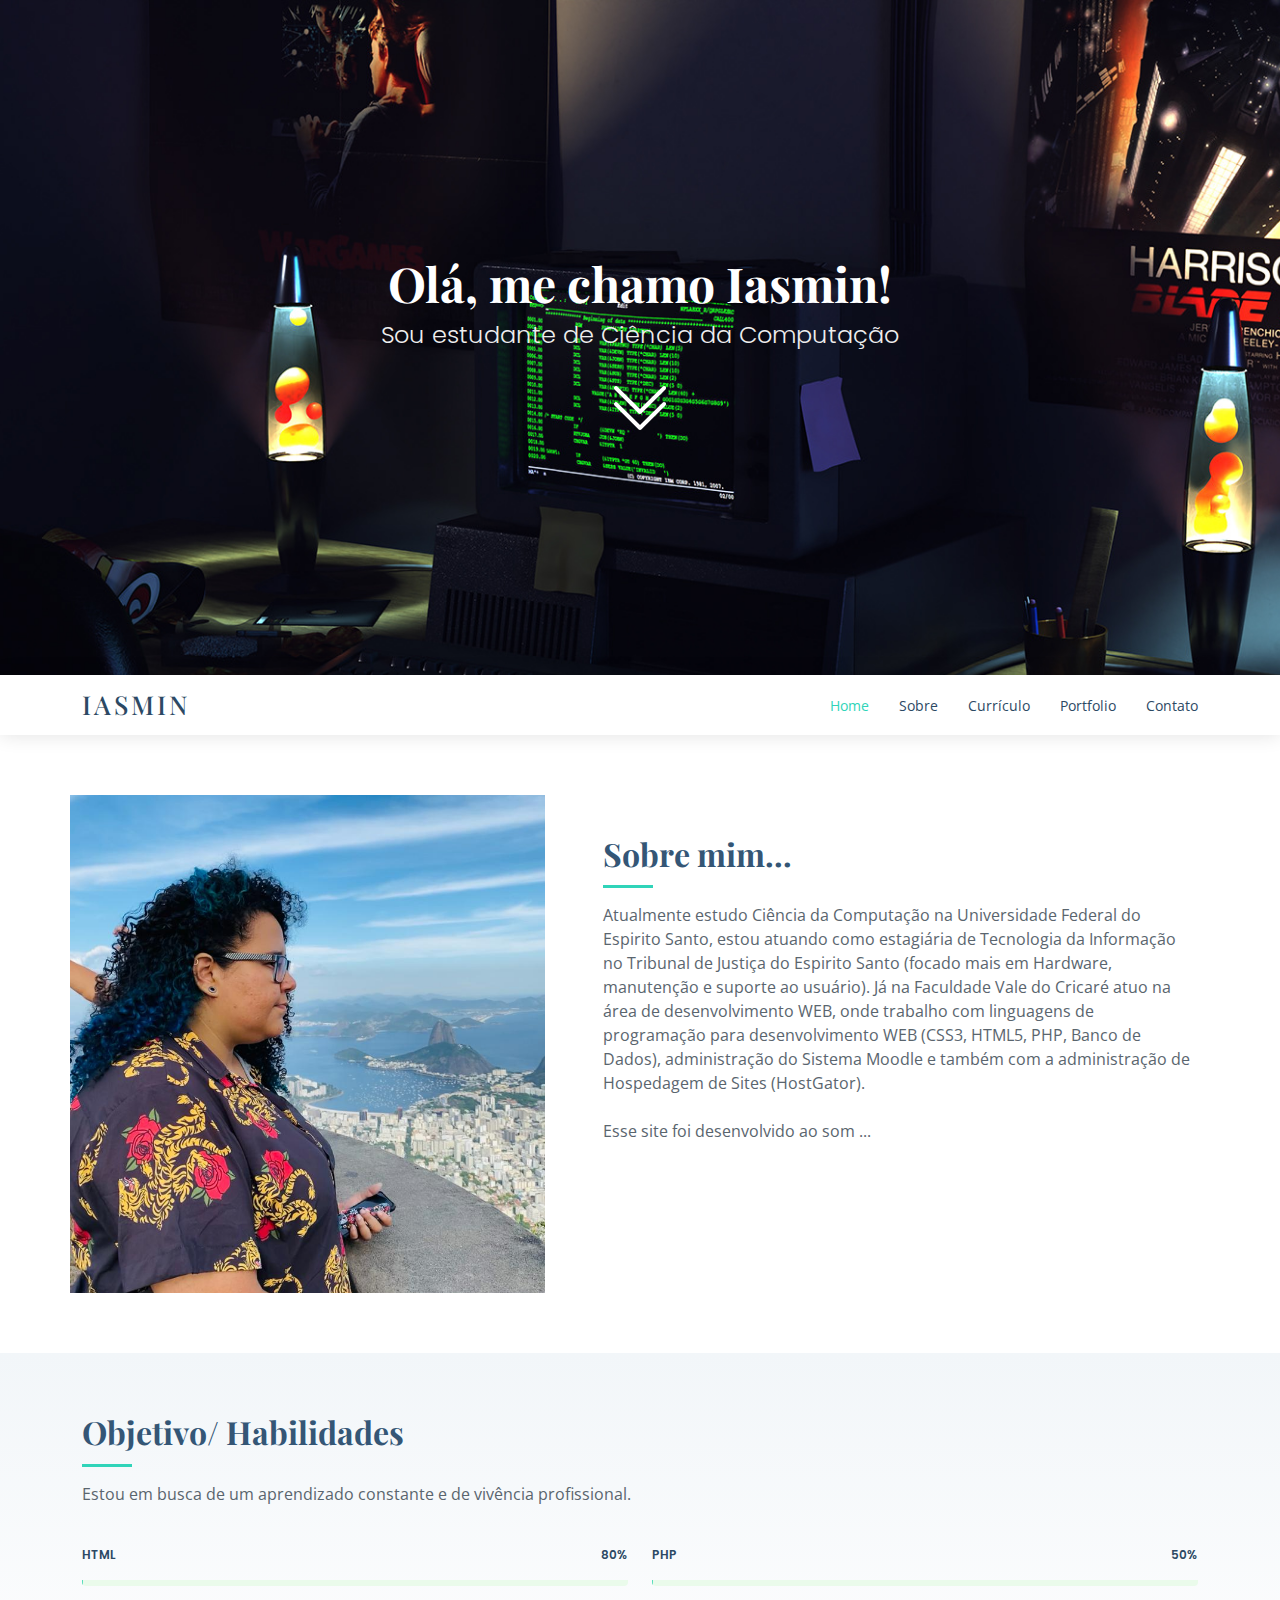
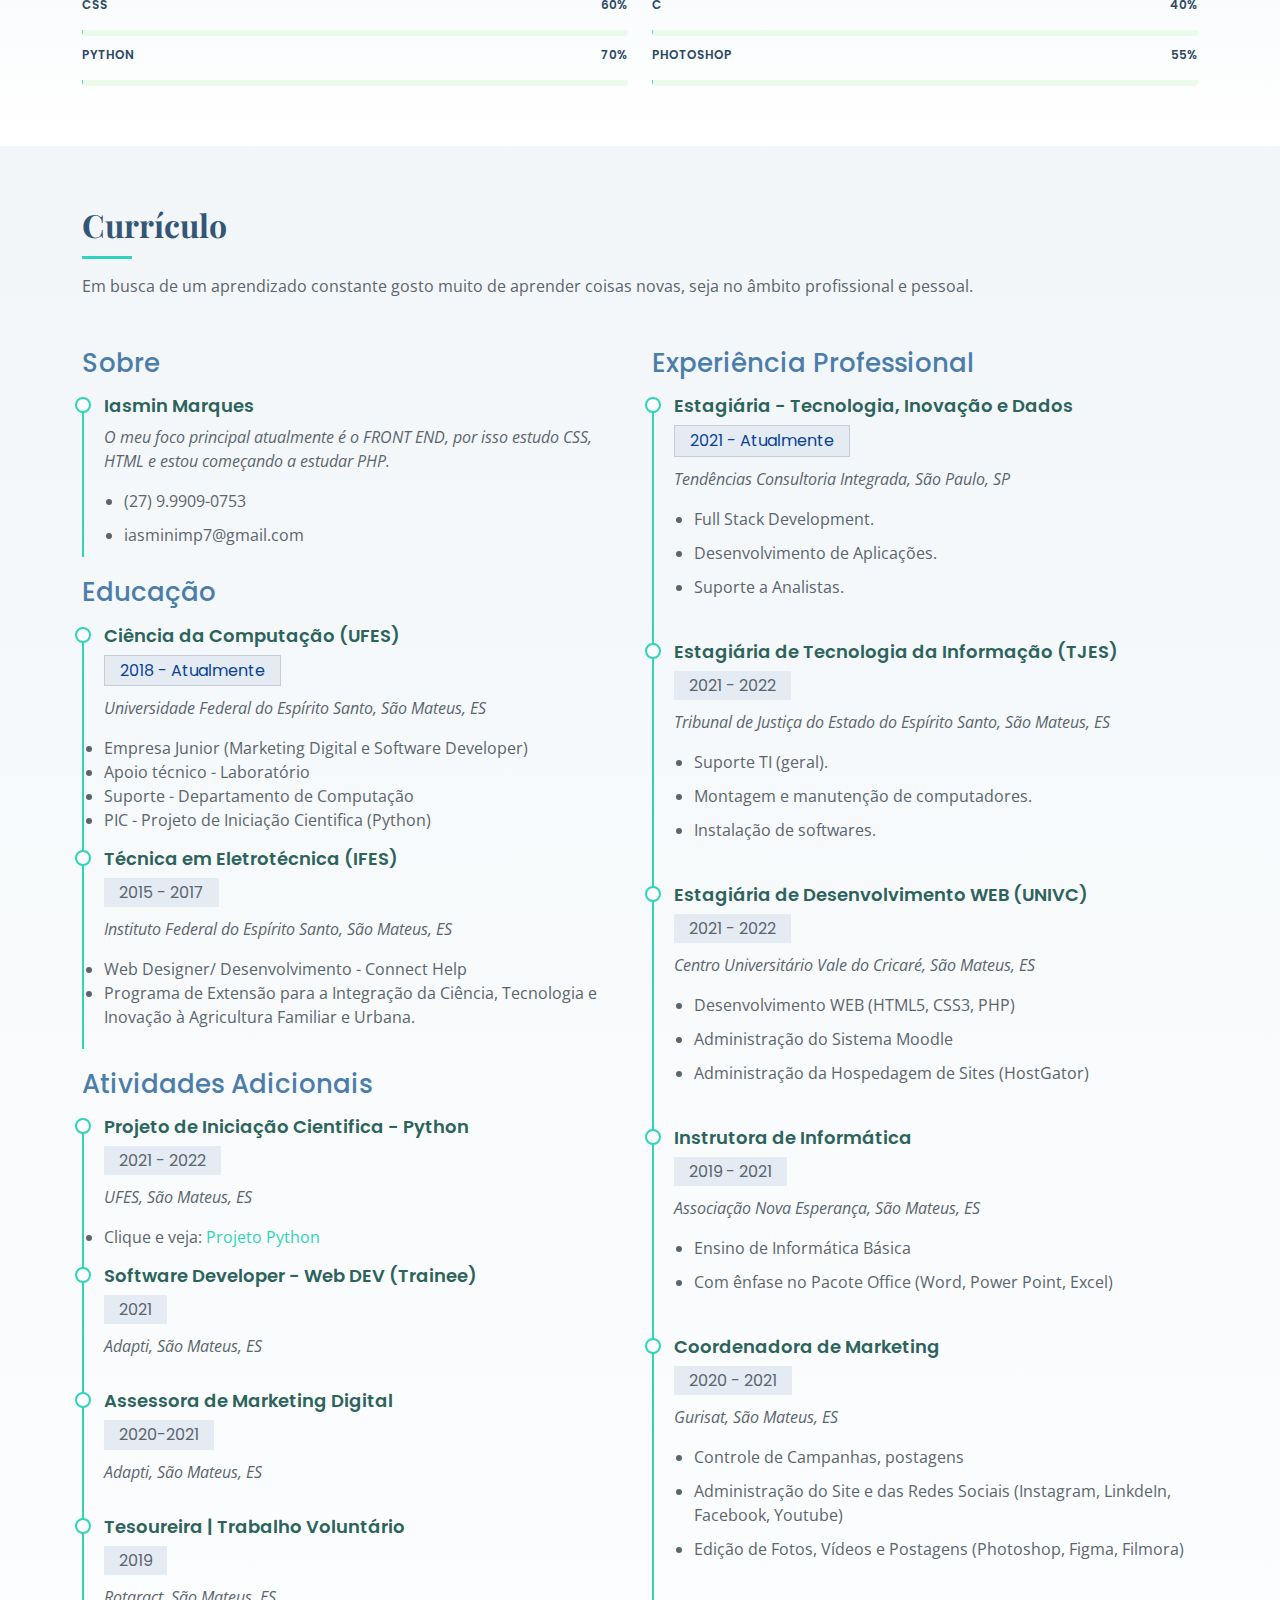
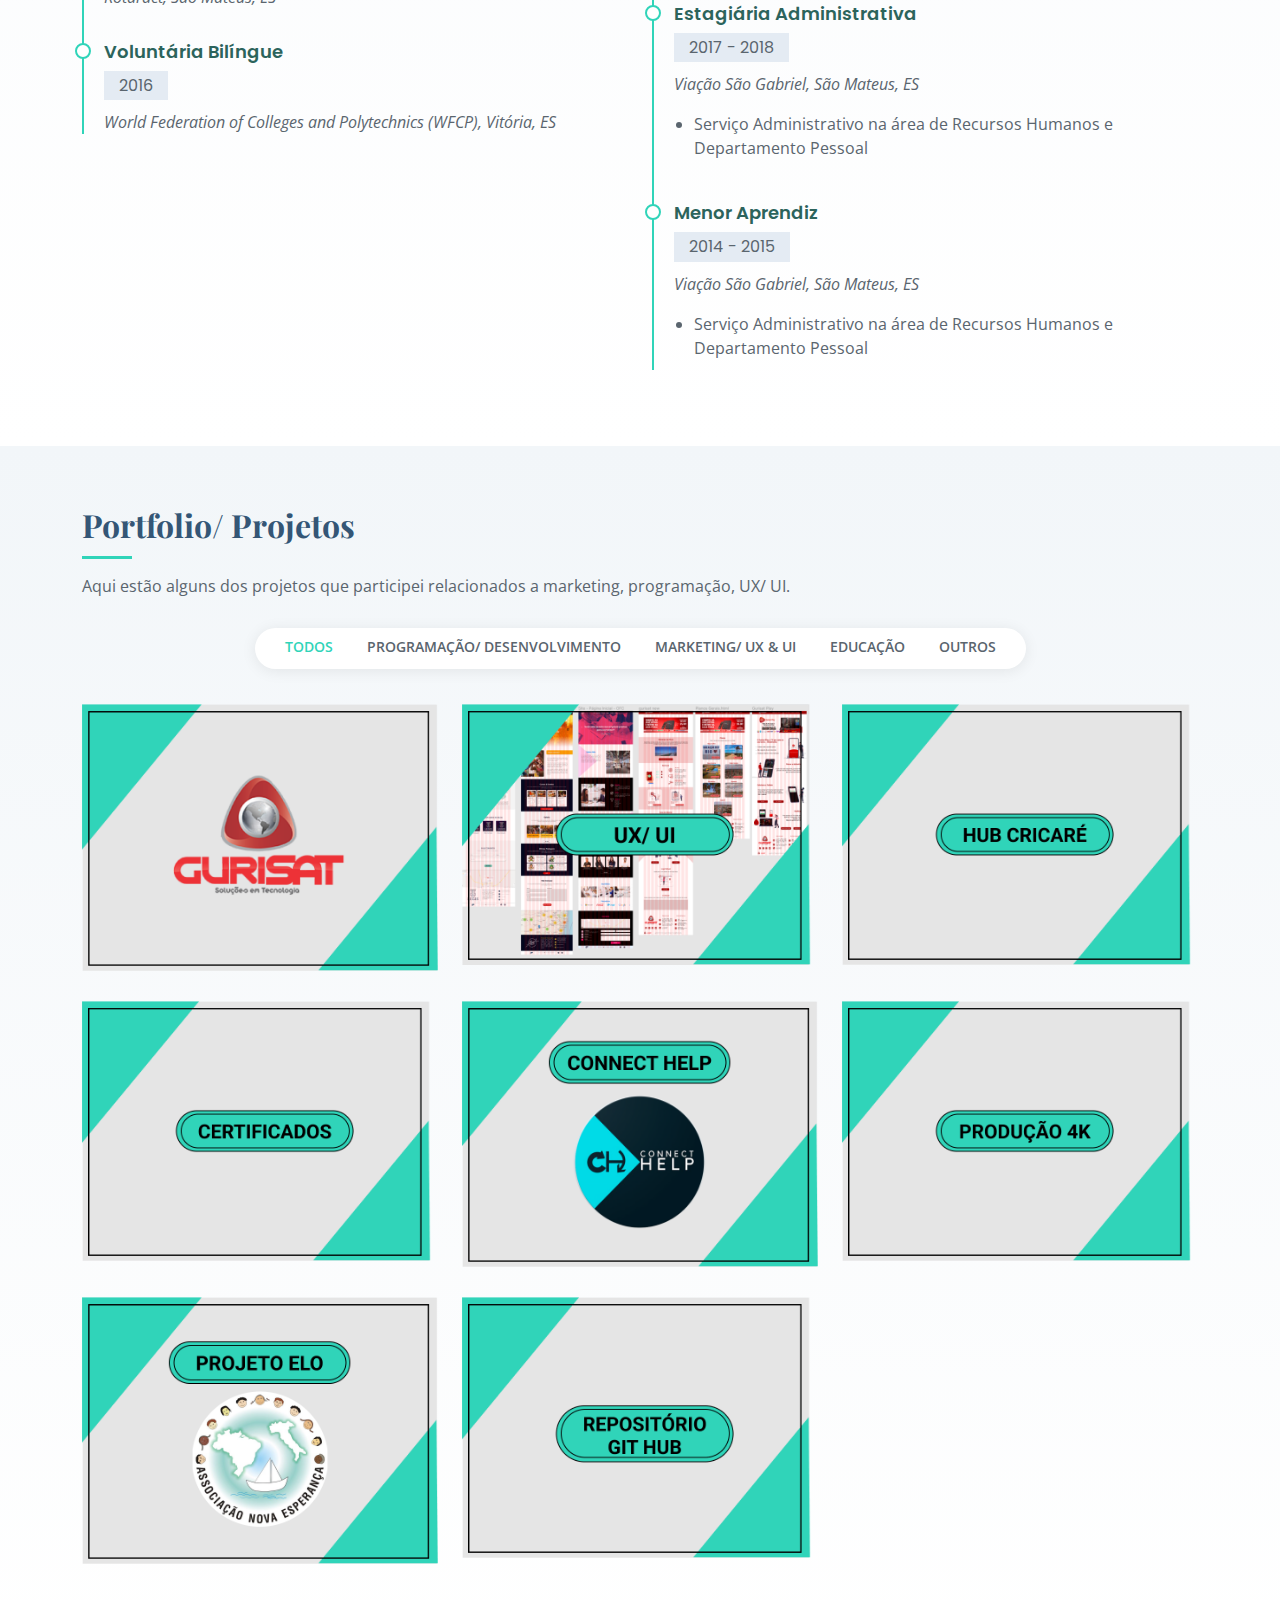
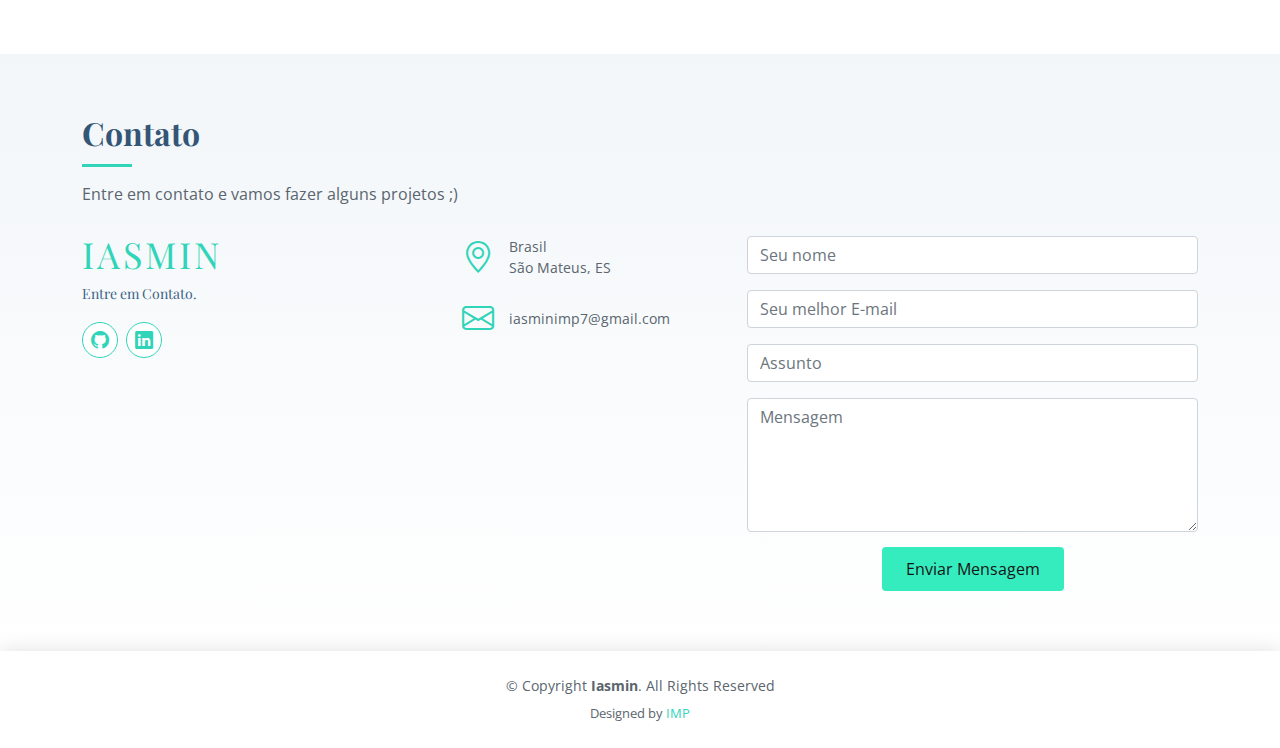
<file: index.html>
<!DOCTYPE html>
<html lang="en">

<head>
  <meta charset="utf-8">
  <meta content="width=device-width, initial-scale=1.0" name="viewport">

  <title>Home - Iasmin Marques</title>
  <meta content="" name="description">
  <meta content="" name="keywords">

  <!-- Favicons -->
  <link href="assets/img/favicon.png" rel="icon">
  <link href="assets/img/apple-touch-icon.png" rel="apple-touch-icon">

  <!-- Google Fonts -->
  <link
    href="https://fonts.googleapis.com/css?family=Open+Sans:300,300i,400,400i,600,600i,700,700i|Poppins:300,300i,400,400i,500,500i,600,600i,700,700i|Playfair+Display:400,400i,500,500i,600,600i,700,700i&subset=cyrillic"
    rel="stylesheet">

  <!-- Vendor CSS Files -->
  <link href="assets/vendor/bootstrap/css/bootstrap.min.css" rel="stylesheet">
  <link href="assets/vendor/bootstrap-icons/bootstrap-icons.css" rel="stylesheet">
  <link href="assets/vendor/boxicons/css/boxicons.min.css" rel="stylesheet">
  <link href="assets/vendor/glightbox/css/glightbox.min.css" rel="stylesheet">
  <link href="assets/vendor/swiper/swiper-bundle.min.css" rel="stylesheet">

  <!-- Template Main CSS File -->
  <link href="assets/css/style.css" rel="stylesheet">

  <!-- =======================================================
  * Template Name: IASMIN - v4.7.0
  * Template URL: https://bootstrapmade.com/free-html-bootstrap-template-IASMIN/
  * Author: BootstrapMade.com
  * License: https://bootstrapmade.com/license/
  ======================================================== -->
</head>

<body>

  <!-- ======= Hero Section ======= -->
  <section id="hero" class="d-flex flex-column align-items-center justify-content-center">
    <h1>Olá, me chamo Iasmin!</h1>
    <h2>Sou estudante de Ciência da Computação</h2>
    <a href="#about" class="btn-get-started scrollto"><i class="bi bi-chevron-double-down"></i></a>
  </section><!-- End Hero -->

  <!-- ======= Header ======= -->
  <header id="header" class="d-flex align-items-center">
    <div class="container d-flex align-items-center justify-content-between">

      <div class="logo">
        <h1><a href="index.html">IASMIN</a></h1>
        <!-- Uncomment below if you prefer to use an image logo -->
        <!-- <a href="index.html"><img src="assets/img/logo.png" alt="" class="img-fluid"></a>-->
      </div>

      <nav id="navbar" class="navbar">
        <ul>
          <li><a class="nav-link scrollto active" href="#hero">Home</a></li>
          <li><a class="nav-link scrollto" href="#about">Sobre</a></li>
          <li><a class="nav-link scrollto" href="#resume">Currículo</a></li>
         <!-- <li><a class="nav-link scrollto" href="#services">Certificações</a></li>-->
          <li><a class="nav-link scrollto" href="#portfolio">Portfolio</a></li>
          <!--
          <li class="dropdown"><a href="#"><span>Drop Down</span> <i class="bi bi-chevron-down"></i></a>
            <ul>
              <li><a href="#">Drop Down 1</a></li>
              <li class="dropdown"><a href="#"><span>Deep Drop Down</span> <i class="bi bi-chevron-right"></i></a>
                <ul>
                  <li><a href="#">Deep Drop Down 1</a></li>
                  <li><a href="#">Deep Drop Down 2</a></li>
                  <li><a href="#">Deep Drop Down 3</a></li>
                  <li><a href="#">Deep Drop Down 4</a></li>
                  <li><a href="#">Deep Drop Down 5</a></li>
                </ul>
              </li>
              <li><a href="#">Drop Down 2</a></li>
              <li><a href="#">Drop Down 3</a></li>
              <li><a href="#">Drop Down 4</a></li>
            </ul>
          </li>

        -->
          <li><a class="nav-link scrollto" href="#contact">Contato</a></li>
        </ul>
        <i class="bi bi-list mobile-nav-toggle"></i>
      </nav><!-- .navbar -->

    </div>
  </header><!-- End Header -->

  <main id="main">

    <!-- ======= About Section ======= -->
    <section id="about" class="about">
      <div class="container">

        <div class="row no-gutters">
          <div class="image col-xl-5 d-flex align-items-stretch justify-content-center justify-content-lg-start"></div>
          <div class="col-xl-7 ps-0 ps-lg-5 pe-lg-1 d-flex align-items-stretch">
            <div class="content d-flex flex-column justify-content-center">
              
              <div class="section-title " style="padding: 10px;">
                <h2>Sobre mim...</h2> 
                
                <p >Atualmente estudo Ciência da Computação na Universidade Federal do Espirito Santo, 
          estou atuando como estagiária de Tecnologia da Informação no Tribunal de Justiça do Espirito Santo (focado mais em Hardware, manutenção e suporte ao usuário).
          Já na Faculdade Vale do Cricaré atuo na área de desenvolvimento WEB, onde trabalho com linguagens de programação para desenvolvimento WEB (CSS3, HTML5, PHP, Banco de Dados), administração do Sistema Moodle e também com a administração de Hospedagem de Sites (HostGator).</p>
          <br><p> Esse site foi desenvolvido ao som ...</p><br>
             
          <iframe style="border-radius:12px" src="https://open.spotify.com/embed/playlist/2PHLcbyMgznLkvZ5xaaEWr?utm_source=generator" width="100%" height="80" frameBorder="0" allowfullscreen="" allow="autoplay; clipboard-write; encrypted-media; fullscreen; picture-in-picture"></iframe>
              </div>
              <!--
              <h3>Sobre mim...</h3>
              <p>
               Atualmente estudo Ciência da Computação na Universidade Federal do Espirito Santo, 
          estou atuando como estagiária de Tecnologia da Informação no Tribunal de Justiça do Espirito Santo (focado mais em Hardware, manutenção e suporte ao usuário).
          Já na Faculdade Vale do Cricaré atuo na área de desenvolvimento WEB, onde trabalho com linguagens de programação para desenvolvimento WEB (CSS3, HTML5, PHP, Banco de Dados), administração do Sistema Moodle e também com a administração de Hospedagem de Sites (HostGator).</p>
              
              <div class="row">
                <div class="col-md-6 d-md-flex align-items-md-stretch">
                  <div class="count-box">
                    <i class="bi bi-emoji-smile"></i>
                    <span data-purecounter-start="0" data-purecounter-end="65" data-purecounter-duration="1"
                      class="purecounter"></span>
                    <p><strong>Happy Clients</strong> consequuntur voluptas nostrum aliquid ipsam architecto ut.</p>
                  </div>
                </div>

                <div class="col-md-6 d-md-flex align-items-md-stretch">
                  <div class="count-box">
                    <i class="bi bi-journal-richtext"></i>
                    <span data-purecounter-start="0" data-purecounter-end="85" data-purecounter-duration="1"
                      class="purecounter"></span>
                    <p><strong>Projects</strong> adipisci atque cum quia aspernatur totam laudantium et quia dere tan
                    </p>
                  </div>
                </div>

                <div class="col-md-6 d-md-flex align-items-md-stretch">
                  <div class="count-box">
                    <i class="bi bi-clock"></i>
                    <span data-purecounter-start="0" data-purecounter-end="12" data-purecounter-duration="1"
                      class="purecounter"></span>
                    <p><strong>Years of experience</strong> aut commodi quaerat modi aliquam nam ducimus aut voluptate
                      non vel</p>
                  </div>
                </div>

                <div class="col-md-6 d-md-flex align-items-md-stretch">
                  <div class="count-box">
                    <i class="bi bi-award"></i>
                    <span data-purecounter-start="0" data-purecounter-end="15" data-purecounter-duration="1"
                      class="purecounter"></span>
                    <p><strong>Awards</strong> rerum asperiores dolor alias quo reprehenderit eum et nemo pad der</p>
                  </div>
                </div>
              </div>
              -->
            </div>
          </div>
        </div>
       
      </div>
    </section><!-- End About Section -->

    <!-- ======= Skills Section ======= -->
    <section id="skills" class="skills section-bg">
      <div class="container">

        <div class="section-title">
          <h2>Objetivo/ Habilidades</h2>
          <p>Estou em busca de um aprendizado constante e de vivência profissional.</p>
        </div>

        <div class="row skills-content">

          <div class="col-lg-6">

            <div class="progress">
              <span class="skill">HTML <i class="val">80%</i></span>
              <div class="progress-bar-wrap">
                <div class="progress-bar" role="progressbar" aria-valuenow="80" aria-valuemin="0" aria-valuemax="100">
                </div>
              </div>
            </div>

            <div class="progress">
              <span class="skill">CSS <i class="val">60%</i></span>
              <div class="progress-bar-wrap">
                <div class="progress-bar" role="progressbar" aria-valuenow="60" aria-valuemin="0" aria-valuemax="100">
                </div>
              </div>
            </div>
            
            <div class="progress">
              <span class="skill">Python <i class="val">70%</i></span>
              <div class="progress-bar-wrap">
                <div class="progress-bar" role="progressbar" aria-valuenow="70" aria-valuemin="0" aria-valuemax="100"></div>
              </div>
            </div>
            

          </div>

          <div class="col-lg-6">

            <div class="progress">
              <span class="skill">PHP <i class="val">50%</i></span>
              <div class="progress-bar-wrap">
                <div class="progress-bar" role="progressbar" aria-valuenow="50" aria-valuemin="0" aria-valuemax="100">
                </div>
              </div>
            </div>

            <div class="progress">
              <span class="skill">C <i class="val">40%</i></span>
              <div class="progress-bar-wrap">
                <div class="progress-bar" role="progressbar" aria-valuenow="30" aria-valuemin="0" aria-valuemax="100">
                </div>
              </div>
            </div>

            <div class="progress">
              <span class="skill">Photoshop <i class="val">55%</i></span>
              <div class="progress-bar-wrap">
                <div class="progress-bar" role="progressbar" aria-valuenow="55" aria-valuemin="0" aria-valuemax="100">
                </div>
              </div>
            </div>

          </div>

        </div>

      </div>
    </section><!-- End Skills Section -->

    <!-- ======= Resume Section ======= -->
    <section id="resume" class="resume section-bg">
      <div class="container">

        <div class="section-title">
          <h2>Currículo</h2>
          <p>Em busca de um aprendizado constante gosto muito de aprender coisas novas, seja no âmbito profissional e pessoal.</p>
        </div>

        <div class="row">
          <div class="col-lg-6">
            <h3 class="resume-title">Sobre</h3>
            <div class="resume-item pb-0">
              <h4>Iasmin Marques</h4>
              <p><em>O meu foco principal atualmente é o FRONT END, por isso estudo CSS, HTML e estou começando a estudar PHP.</em></p>
              <p>
              <ul>
                <!-- <li>Portland par 127,Orlando, FL</li> -->
                <li>(27) 9.9909-0753</li>
                <li>iasminimp7@gmail.com</li>
              </ul>
              </p>
            </div>

            <h3 class="resume-title">Educação</h3>
            <div class="resume-item">
              <!-- <h4>Master of Fine Arts &amp; Graphic Design</h4> -->

              <h4>Ciência da Computação (UFES)</h4>
              <h5 class="list-group-item list-group-item-primary">2018 - Atualmente</h5>
              <p><em>Universidade Federal do Espírito Santo, São Mateus, ES</em></p>
              <li> Empresa Junior (Marketing Digital e Software Developer) </li>
              <li>Apoio técnico - Laboratório</li>
              <li>Suporte - Departamento de Computação</li>
              <li>PIC - Projeto de Iniciação Cientifica (Python)</li>

            </div>
            <div class="resume-item">
              <h4>Técnica em Eletrotécnica (IFES)</h4>
              <h5>2015 - 2017</h5>
              <p><em>Instituto Federal do Espírito Santo, São Mateus, ES</em></p>
              <li>Web Designer/ Desenvolvimento -  Connect Help</li>
              <li>Programa de Extensão para a Integração da Ciência, Tecnologia e Inovação à Agricultura Familiar e Urbana.</li>
            </div>


            <h3 class="resume-title">Atividades Adicionais</h3>
            
            <div class="resume-item">
              <h4>Projeto de Iniciação Cientifica - Python</h4>
              <h5>2021 - 2022</h5>
              <p><em>UFES, São Mateus, ES</em></p>
              <li>Clique e veja:<a href="http://python.iasminmarques.com.br/" target="_blank" > Projeto Python</a>
            </div>
            
            <div class="resume-item">
              <h4>Software Developer - Web DEV (Trainee)</h4>
              <h5>2021</h5>
              <p><em>Adapti, São Mateus, ES</em></p>
            </div>
            <div class="resume-item">
              <h4>Assessora de Marketing Digital</h4>
              <h5>2020-2021</h5>
              <p><em>Adapti, São Mateus, ES</em></p>
            </div>

            <div class="resume-item">
              <!-- <h4>Master of Fine Arts &amp; Graphic Design</h4> -->

              <h4>Tesoureira | Trabalho Voluntário</h4>
              <h5>2019</h5>
              <p><em>Rotaract, São Mateus, ES</em></p>

            </div>
            <div class="resume-item">
              <h4>Voluntária Bilíngue</h4>
              <h5>2016</h5>
              <p><em>World Federation of Colleges and Polytechnics (WFCP), Vitória, ES</em></p>
            </div>


          </div>
          <div class="col-lg-6">
            <h3 class="resume-title">Experiência Professional</h3>
            
            <div class="resume-item">
              <h4>Estagiária - Tecnologia, Inovação e Dados</h4>
              <h5 class="list-group-item list-group-item-primary">2021 - Atualmente</h5>
              <p><em>Tendências Consultoria Integrada, São Paulo, SP </em></p>
              <p>
              <ul>
                <li>Full Stack Development.</li>
                <li>Desenvolvimento de Aplicações.</li>
                <li>Suporte a Analistas.</li>
              </ul>
              </p>
            </div>
            
            <div class="resume-item">
              <h4 >Estagiária de Tecnologia da Informação (TJES)</h4>
              <h5 >2021 - 2022</h5>
              <p><em>Tribunal de Justiça do Estado do Espírito Santo, São Mateus, ES </em></p>
              <p>
              <ul>
                <li>Suporte TI (geral).</li>
                <li>Montagem e manutenção de computadores.</li>
                <li>Instalação de softwares.</li>
              </ul>
              </p>
            </div>
            <div class="resume-item">
              <h4>Estagiária de Desenvolvimento WEB (UNIVC)</h4>
              <h5>2021 - 2022</h5>
              <p><em>Centro Universitário Vale do Cricaré, São Mateus, ES</em></p>
              <p>
              <ul>
                <li>Desenvolvimento WEB (HTML5, CSS3, PHP)</li>
                <li>Administração do Sistema Moodle</li>
                <li>Administração da Hospedagem de Sites (HostGator)</li>
              </ul>
              </p>
            </div>
            <div class="resume-item">
              <h4>Instrutora de Informática</h4>
              <h5>2019 - 2021</h5>
              <p><em>Associação Nova Esperança, São Mateus, ES</em></p>
              <p>
              <ul>
                <li>Ensino de Informática Básica</li>
                <li>Com ênfase no Pacote Office (Word, Power Point, Excel)</li>
                <!--<li>Informática e sua relação ao mercado de trabalho;</li>-->
              </ul>
              </p>
            </div>
            <div class="resume-item">
              <h4>Coordenadora de Marketing</h4>
              <h5>2020 - 2021</h5>
              <p><em>Gurisat, São Mateus, ES</em></p>
              <p>
              <ul>
                <li>Controle de Campanhas, postagens</li>
                <li>Administração do Site e das Redes Sociais (Instagram, LinkdeIn, Facebook, Youtube)</li>
                <li>Edição de Fotos, Vídeos e Postagens (Photoshop, Figma, Filmora)</li>
              </ul>
              </p>
            </div>
            <div class="resume-item">
              <h4>Estagiária Administrativa</h4>
              <h5>2017 - 2018</h5>
              <p><em>Viação São Gabriel, São Mateus, ES</em></p>
              <p>
              <ul>
                <li>Serviço Administrativo na área de Recursos Humanos e Departamento Pessoal</li>
              </ul>
              </p>
            </div>
            <div class="resume-item">
              <h4>Menor Aprendiz</h4>
              <h5>2014 - 2015</h5>
              <p><em>Viação São Gabriel, São Mateus, ES</em></p>
              <p>
              <ul>
                <li>Serviço Administrativo na área de Recursos Humanos e Departamento Pessoal</li>
              </ul>
              </p>
            </div>
            
          </div>
        </div>

      </div>
    </section><!-- End Resume Section -->

    <!-- ======= Services Section ======= -->
    <!--
    <section id="services" class="services section-bg">
      <div class="container">

        <div class="section-title">
          <h2>Certificações/ Cursos</h2>
          
          <p>Magnam dolores commodi suscipit. Necessitatibus eius consequatur ex aliquid fuga eum quidem. Sit sint
            consectetur velit. Quisquam quos quisquam cupiditate. Et nemo qui impedit suscipit alias ea. Quia fugiat sit
            in iste officiis commodi quidem hic quas.</p>
        </div>

        <div class="row">
          <div class="col-md-6 col-lg-3 d-flex align-items-stretch mb-5 mb-lg-0">
            <div class="icon-box">
              <div class="icon"><i class="bx bx-file"></i></div>
              <h4 class="title"><a href="">Inglês Intermediário</a></h4>
              <p class="description">Voluptatum deleniti atque corrupti quos dolores et quas molestias excepturi</p>
            </div>
          </div>

          <div class="col-md-6 col-lg-3 d-flex align-items-stretch mb-5 mb-lg-0">
            <div class="icon-box">
              <div class="icon"><i class="bx bx-file"></i></div>
              <h4 class="title"><a href="">Softwares de Edição</a></h4>
              <p class="description">Photoshop, Figma, Filmora, entre outros</p>
            </div>
          </div>

          <div class="col-md-6 col-lg-3 d-flex align-items-stretch mb-5 mb-lg-0">
            <div class="icon-box">
              <div class="icon"><i class="bx bx-file"></i></div>
              <h4 class="title"><a href="">Pacote Office</a></h4>
              <p class="description">Power Point, Excel, Word</p>
            </div>
          </div>

          <div class="col-md-6 col-lg-3 d-flex align-items-stretch mb-5 mb-lg-0">
            <div class="icon-box">
              <div class="icon"><i class="bx bx bx-file"></i></div>
              <h4 class="title"><a href="">Linguagens de Programação/ Soft skills</a></h4>
              <p class="description">UX/ UI, Oratória, Administração de Conflitos, Trabalho em Grupo</p>
            </div>
          </div>

        </div>

      </div>
    </section>
    -->
    <!-- End Services Section -->

    <!-- ======= Portfolio Section ======= -->
    <section id="portfolio" class="portfolio section-bg">
      <div class="container">

        <div class="section-title">
          <h2>Portfolio/ Projetos</h2>
          <p>Aqui estão alguns dos projetos que participei relacionados a marketing, programação, UX/ UI.</p>
        </div>

        <div class="row">
          <div class="col-lg-12 d-flex justify-content-center">
            <ul id="portfolio-flters">
              <li data-filter="*" class="filter-active">Todos</li>
              <li data-filter=".filter-prog">Programação/ Desenvolvimento</li>
              <li data-filter=".filter-mark">Marketing/ UX & UI</li>
              <!-- <li data-filter=".filter-prot">Prototipos/ UX & UI</li>-->
              <li data-filter=".filter-educ">Educação</li>
              <li data-filter=".filter-outros">Outros</li>
            </ul>
          </div>
        </div>

        <div class="row portfolio-container">

          <div class="col-lg-4 col-md-6 portfolio-item filter-prog filter-mark">
            <div class="portfolio-wrap">
              <img src="assets/img/portfolio/gurisat/capa.png" class="img-fluid" alt="">
              <div class="portfolio-info">
                <h4>Gurisat</h4>
                <p>Marketing & Desenvolvimento</p>
              </div>
              <div class="portfolio-links">
                <a href="assets/img/portfolio/gurisat/capa2.jpg" data-gallery="portfolioGallery"
                  class="portfolio-lightbox" title="Projeto Site Gurisat"><i class="bx bx-plus"></i></a>
                <a href="port-gurisat.html" title="More Details"><i class="bx bx-link"></i></a>
              </div>
            </div>
          </div>

          <div class="col-lg-4 col-md-6 portfolio-item filter-mark">
            <div class="portfolio-wrap">
              <img src="assets/img/portfolio/ux_ui/capa.jpg" class="img-fluid" alt="">
              <div class="portfolio-info">
                <h4>UX/ UI</h4>
                <p>Protótipos Figma</p>
              </div>
              <div class="portfolio-links">
                <a href="assets/img/portfolio/ux_ui/capa2.jpg" data-gallery="portfolioGallery"
                  class="portfolio-lightbox" title="UX/UI Portfólio"><i class="bx bx-plus"></i></a>
                <a href="port-ux-ui.html" title="More Details"><i class="bx bx-link"></i></a>
              </div>
            </div>
          </div>

          <div class="col-lg-4 col-md-6 portfolio-item filter-prog">
            <div class="portfolio-wrap">
              <img src="assets/img/portfolio/hub/capa.png" class="img-fluid" alt="">
              <div class="portfolio-info">
                <h4>HUB CRICARÉ</h4>
                <p>Desenvolvimento</p>
              </div>
              <div class="portfolio-links">
                <a href="assets/img/portfolio/hub/capa2.jpg" data-gallery="portfolioGallery"
                  class="portfolio-lightbox" title="Site - Hub Cricaré"><i class="bx bx-plus"></i></a>
                <a href="port-hub.html" title="More Details"><i class="bx bx-link"></i></a>
              </div>
            </div>
          </div>

          <div class="col-lg-4 col-md-6 portfolio-item filter-outros">
            <div class="portfolio-wrap">
              <img src="assets/img/portfolio/Certificados/capa.png" class="img-fluid" alt="">
              <div class="portfolio-info">
                <h4>Certificados</h4>
                <p>Certificações & Licenças</p>
              </div>
              <div class="portfolio-links">
                <a href="assets/img/portfolio/Certificados/capa.png" data-gallery="portfolioGallery"
                  class="portfolio-lightbox" title="Certificações"><i class="bx bx-plus"></i></a>
                <a href="https://drive.google.com/drive/folders/1--c3SjvhWu0g8Pkp3Z-ultnGCRD_waWa?usp=sharing" target="_blank" title="More Details"><i class="bx bx-link"></i></a>
              </div>
            </div>
          </div>

          <div class="col-lg-4 col-md-6 portfolio-item filter-prog">
            <div class="portfolio-wrap">
              <img src="assets/img/portfolio/conect_help/capa.png" class="img-fluid" alt="">
              <div class="portfolio-info">
                <h4>Connect Help</h4>
                <p>Aplicativo & Voluntariado</p>
              </div>
              <div class="portfolio-links">
                <a href="assets/img/portfolio/conect_help/capa2.jpg" data-gallery="portfolioGallery"
                  class="portfolio-lightbox" title="Projeto - Connect Help"><i class="bx bx-plus"></i></a>
                <a href="port-conec-help.html" title="More Details"><i class="bx bx-link"></i></a>
              </div>
            </div>
          </div>

          <div class="col-lg-4 col-md-6 portfolio-item filter-mark">
            <div class="portfolio-wrap">
              <img src="assets/img/portfolio/prod_4k/capa.png" class="img-fluid" alt="">
              <div class="portfolio-info">
                <h4>Produção 4K</h4>
                <p>Marketing & Empreendedorismo</p>
              </div>
              <div class="portfolio-links">
                <a href="assets/img/portfolio/prod_4k/capa2.jpg" data-gallery="portfolioGallery"
                  class="portfolio-lightbox" title="Produção 4K"><i class="bx bx-plus"></i></a>
                <a href="port-4k.html" title="Mais Detalhes"><i class="bx bx-link"></i></a>
              </div>
            </div>
          </div>

          <div class="col-lg-4 col-md-6 portfolio-item filter-educ">
            <div class="portfolio-wrap">
              <img src="assets/img/portfolio/proj_elo/capa.png" class="img-fluid" alt="">
              <div class="portfolio-info">
                <h4>Projeto Elo</h4>
                <p>Educação & Ensino</p>
              </div>
              <div class="portfolio-links">
                <a href="assets/img/portfolio/proj_elo/capa2.jpg" data-gallery="portfolioGallery"
                  class="portfolio-lightbox" title="Projeto Elo"><i class="bx bx-plus"></i></a>
                <a href="port-proj-elo.html" title="More Details"><i class="bx bx-link"></i></a>
              </div>
            </div>
          </div>


<!--
          <div class="col-lg-4 col-md-6 portfolio-item filter-educ">
            <div class="portfolio-wrap">
              <img src="assets/img/portfolio/wfcp/capa.png" class="img-fluid" alt="">
              <div class="portfolio-info">
                <h4>WFCP</h4>
                <p>Voluntariado Internacional</p>
              </div>
              <div class="portfolio-links">
                <a href="assets/img/portfolio/wfcp/capa2.jpg" data-gallery="portfolioGallery"
                  class="portfolio-lightbox" title="Voluntariado"><i class="bx bx-plus"></i></a>
                <a href="port-wfcp.html" title="More Details"><i class="bx bx-link"></i></a>
              </div>
            </div>
          </div>
        -->

          <div class="col-lg-4 col-md-6 portfolio-item filter-prog">
            <div class="portfolio-wrap">
              <img src="assets/img/portfolio/git_hub/capa.png" class="img-fluid" alt="">
              <div class="portfolio-info">
                <h4>Git Hub</h4>
                <p>Projetos & Desenvolvimento</p>
              </div>
              <div class="portfolio-links">
                <a href="assets/img/portfolio/git_hub/capa.png" data-gallery="portfolioGallery"
                  class="portfolio-lightbox" title="Web 3"><i class="bx bx-plus"></i></a>
                <a href="https://github.com/iasminimp" target="_blank" title="More Details"><i class="bx bx-link"></i></a>
              </div>
            </div>
          </div>

        </div>

      </div>
    </section><!-- End Portfolio Section -->

    <!-- ======= Testimonials Section ======= -->
  <!--
    <section id="testimonials" class="testimonials section-bg">
      <div class="container">

        <div class="section-title">
          <h2>Testimonials</h2>
          <p>Magnam dolores commodi suscipit. Necessitatibus eius consequatur ex aliquid fuga eum quidem. Sit sint
            consectetur velit. Quisquam quos quisquam cupiditate. Et nemo qui impedit suscipit alias ea. Quia fugiat sit
            in iste officiis commodi quidem hic quas.</p>
        </div>

        <div class="testimonials-slider swiper" data-aos="fade-up" data-aos-delay="100">
          <div class="swiper-wrapper">

            <div class="swiper-slide">
              <div class="testimonial-item">
                <p>
                  <i class="bx bxs-quote-alt-left quote-icon-left"></i>
                  Proin iaculis purus consequat sem cure digni ssim donec porttitora entum suscipit rhoncus. Accusantium
                  quam, ultricies eget id, aliquam eget nibh et. Maecen aliquam, risus at semper.
                  <i class="bx bxs-quote-alt-right quote-icon-right"></i>
                </p>
                <img src="assets/img/testimonials/testimonials-1.jpg" class="testimonial-img" alt="">
                <h3>Saul Goodman</h3>
                <h4>Ceo &amp; Founder</h4>
              </div>
            </div>

            <div class="swiper-slide">
              <div class="testimonial-item">
                <p>
                  <i class="bx bxs-quote-alt-left quote-icon-left"></i>
                  Export tempor illum tamen malis malis eram quae irure esse labore quem cillum quid cillum eram malis
                  quorum velit fore eram velit sunt aliqua noster fugiat irure amet legam anim culpa.
                  <i class="bx bxs-quote-alt-right quote-icon-right"></i>
                </p>
                <img src="assets/img/testimonials/testimonials-2.jpg" class="testimonial-img" alt="">
                <h3>Sara Wilsson</h3>
                <h4>Designer</h4>
              </div>
            </div>

            <div class="swiper-slide">
              <div class="testimonial-item">
                <p>
                  <i class="bx bxs-quote-alt-left quote-icon-left"></i>
                  Enim nisi quem export duis labore cillum quae magna enim sint quorum nulla quem veniam duis minim
                  tempor labore quem eram duis noster aute amet eram fore quis sint minim.
                  <i class="bx bxs-quote-alt-right quote-icon-right"></i>
                </p>
                <img src="assets/img/testimonials/testimonials-3.jpg" class="testimonial-img" alt="">
                <h3>Jena Karlis</h3>
                <h4>Store Owner</h4>
              </div>
            </div>

            <div class="swiper-slide">
              <div class="testimonial-item">
                <p>
                  <i class="bx bxs-quote-alt-left quote-icon-left"></i>
                  Fugiat enim eram quae cillum dolore dolor amet nulla culpa multos export minim fugiat minim velit
                  minim dolor enim duis veniam ipsum anim magna sunt elit fore quem dolore labore illum veniam.
                  <i class="bx bxs-quote-alt-right quote-icon-right"></i>
                </p>
                <img src="assets/img/testimonials/testimonials-4.jpg" class="testimonial-img" alt="">
                <h3>Matt Brandon</h3>
                <h4>Freelancer</h4>
              </div>
            </div>

            <div class="swiper-slide">
              <div class="testimonial-item">
                <p>
                  <i class="bx bxs-quote-alt-left quote-icon-left"></i>
                  Quis quorum aliqua sint quem legam fore sunt eram irure aliqua veniam tempor noster veniam enim culpa
                  labore duis sunt culpa nulla illum cillum fugiat legam esse veniam culpa fore nisi cillum quid.
                  <i class="bx bxs-quote-alt-right quote-icon-right"></i>
                </p>
                <img src="assets/img/testimonials/testimonials-5.jpg" class="testimonial-img" alt="">
                <h3>John Larson</h3>
                <h4>Entrepreneur</h4>
              </div>
            </div>

          </div>
          <div class="swiper-pagination"></div>
        </div>

      </div>
    </section>
    
  -->
    <!-- End Testimonials Section -->

    <!-- ======= Contact Section ======= -->
    <section id="contact" class="contact section-bg">
      <div class="container">

        <div class="section-title">
          <h2>Contato</h2>
          <p>Entre em contato e vamos fazer alguns projetos ;)</p>
        </div>

        <div class="row">

          <div class="col-lg-4 col-md-4">
            <div class="contact-about">
              <h3>IASMIN</h3>
              <p>Entre em Contato.</p>
              <div class="social-links">
                <a href="https://github.com/iasminimp" target="_blank" class="github"><i class="bi bi-github"></i></a>
                <!--
                <a href="#" class="facebook"><i class="bi bi-facebook"></i></a>
                <a href="#" class="instagram"><i class="bi bi-instagram"></i></a>-->
                <a href="https://www.linkedin.com/in/iasmin-marques-b08906128/" target="_blank" class="linkedin"><i class="bi bi-linkedin"></i></a>
              </div>
            </div>
          </div>

          <div class="col-lg-3 col-md-4">
            <div class="info">
              <div class="d-flex align-items-center">
                <i class="bi bi-geo-alt"></i>
                <p>Brasil<br>São Mateus, ES</p>
              </div>

              <div class="d-flex align-items-center mt-4">
                <i class="bi bi-envelope"></i>
                <p>iasminimp7@gmail.com</p>
              </div>
<!--
              <div class="d-flex align-items-center mt-4">
                <i class="bi bi-phone"></i>
                <p>+1 5589 55488 55s</p>
              </div>
-->
            </div>
          </div>

          <div class="col-lg-5 col-md-8">
            <form action="forms/contato2.php" method="POST" role="form" class="">
              <div class="form-group">
                <input type="text" name="name" class="form-control" id="name" placeholder="Seu nome" required>
              </div>
              <div class="form-group mt-3">
                <input type="email" class="form-control" name="email" id="email" placeholder="Seu melhor E-mail" required>
              </div>
              <div class="form-group mt-3">
                <input type="text" class="form-control" name="subject" id="subject" placeholder="Assunto" required>
              </div>
              <div class="form-group mt-3">
                <textarea class="form-control" name="message" rows="5" placeholder="Mensagem" required></textarea>
              </div>
              <!--
              <div class="my-3">
                <div class="loading">Loading</div>
                <div class="error-message"></div>
                <div class="sent-message">Your message has been sent. Thank you!</div>
              </div>
              
              <div class="text-center" style="margin-top:15px;"><button type="submit">Enviar Mensagem</button></div>-->
              <div class="text-center"><button style="background: #35ecbe;
                margin-top:15px;
                border: 0;
                padding: 10px 24px;
                color: #151515;
                transition: 0.4s;
                border-radius: 4px;" type="submit">Enviar Mensagem</button></div>
           
           
            </form>
          </div>

        </div>

      </div>
    </section><!-- End Contact Section -->

  </main><!-- End #main -->

  <!-- ======= Footer ======= -->
  <footer id="footer">
    <div class="container">
      <div class="copyright">
        &copy; Copyright <strong><span>Iasmin</span></strong>. All Rights Reserved
      </div>
      <div class="credits">
        <!-- All the links in the footer should remain intact. -->
        <!-- You can delete the links only if you purchased the pro version. -->
        <!-- Licensing information: https://bootstrapmade.com/license/ -->
        <!-- Purchase the pro version with working PHP/AJAX contact form: https://bootstrapmade.com/free-html-bootstrap-template-IASMIN/ -->
        Designed by <a href="https://iasminmarques.com.br/">IMP</a>
      </div>
    </div>
  </footer><!-- End  Footer -->

  <a href="#" class="back-to-top d-flex align-items-center justify-content-center"><i
      class="bi bi-arrow-up-short"></i></a>

  <!-- Vendor JS Files -->
  <script src="assets/vendor/purecounter/purecounter.js"></script>
  <script src="assets/vendor/bootstrap/js/bootstrap.bundle.min.js"></script>
  <script src="assets/vendor/glightbox/js/glightbox.min.js"></script>
  <script src="assets/vendor/isotope-layout/isotope.pkgd.min.js"></script>
  <script src="assets/vendor/swiper/swiper-bundle.min.js"></script>
  <script src="assets/vendor/waypoints/noframework.waypoints.js"></script>
  <script src="assets/vendor/php-email-form/validate.js"></script>

  <!-- Template Main JS File -->
  <script src="assets/js/main.js"></script>

</body>

</html>
</file>
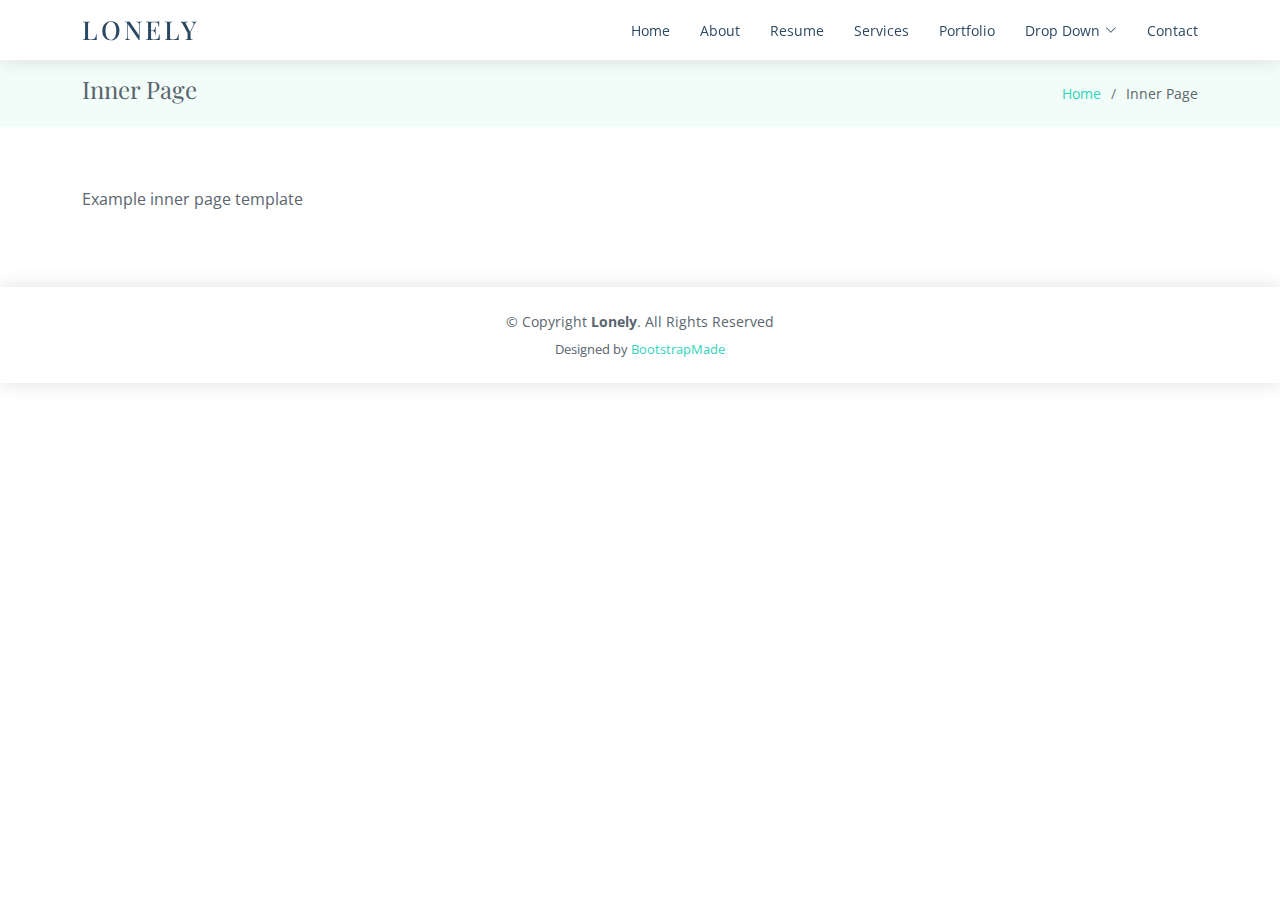
<file: inner-page.html>
<!DOCTYPE html>
<html lang="en">

<head>
  <meta charset="utf-8">
  <meta content="width=device-width, initial-scale=1.0" name="viewport">

  <title>Inner Page - Lonely Bootstrap Template</title>
  <meta content="" name="description">
  <meta content="" name="keywords">

  <!-- Favicons -->
  <link href="assets/img/favicon.png" rel="icon">
  <link href="assets/img/apple-touch-icon.png" rel="apple-touch-icon">

  <!-- Google Fonts -->
  <link href="https://fonts.googleapis.com/css?family=Open+Sans:300,300i,400,400i,600,600i,700,700i|Poppins:300,300i,400,400i,500,500i,600,600i,700,700i|Playfair+Display:400,400i,500,500i,600,600i,700,700i&subset=cyrillic" rel="stylesheet">

  <!-- Vendor CSS Files -->
  <link href="assets/vendor/bootstrap/css/bootstrap.min.css" rel="stylesheet">
  <link href="assets/vendor/bootstrap-icons/bootstrap-icons.css" rel="stylesheet">
  <link href="assets/vendor/boxicons/css/boxicons.min.css" rel="stylesheet">
  <link href="assets/vendor/glightbox/css/glightbox.min.css" rel="stylesheet">
  <link href="assets/vendor/swiper/swiper-bundle.min.css" rel="stylesheet">

  <!-- Template Main CSS File -->
  <link href="assets/css/style.css" rel="stylesheet">

  <!-- =======================================================
  * Template Name: Lonely - v4.7.0
  * Template URL: https://bootstrapmade.com/free-html-bootstrap-template-lonely/
  * Author: BootstrapMade.com
  * License: https://bootstrapmade.com/license/
  ======================================================== -->
</head>

<body>

  <!-- ======= Header ======= -->
  <header id="header" class="d-flex align-items-center">
    <div class="container d-flex align-items-center justify-content-between">

      <div class="logo">
        <h1><a href="index.html">Lonely</a></h1>
        <!-- Uncomment below if you prefer to use an image logo -->
        <!-- <a href="index.html"><img src="assets/img/logo.png" alt="" class="img-fluid"></a>-->
      </div>

      <nav id="navbar" class="navbar">
        <ul>
          <li><a class="nav-link scrollto " href="#hero">Home</a></li>
          <li><a class="nav-link scrollto" href="#about">About</a></li>
          <li><a class="nav-link scrollto" href="#resume">Resume</a></li>
          <li><a class="nav-link scrollto" href="#services">Services</a></li>
          <li><a class="nav-link scrollto" href="#portfolio">Portfolio</a></li>
          <li class="dropdown"><a href="#"><span>Drop Down</span> <i class="bi bi-chevron-down"></i></a>
            <ul>
              <li><a href="#">Drop Down 1</a></li>
              <li class="dropdown"><a href="#"><span>Deep Drop Down</span> <i class="bi bi-chevron-right"></i></a>
                <ul>
                  <li><a href="#">Deep Drop Down 1</a></li>
                  <li><a href="#">Deep Drop Down 2</a></li>
                  <li><a href="#">Deep Drop Down 3</a></li>
                  <li><a href="#">Deep Drop Down 4</a></li>
                  <li><a href="#">Deep Drop Down 5</a></li>
                </ul>
              </li>
              <li><a href="#">Drop Down 2</a></li>
              <li><a href="#">Drop Down 3</a></li>
              <li><a href="#">Drop Down 4</a></li>
            </ul>
          </li>
          <li><a class="nav-link scrollto" href="#contact">Contact</a></li>
        </ul>
        <i class="bi bi-list mobile-nav-toggle"></i>
      </nav><!-- .navbar -->

    </div>
  </header><!-- End Header -->

  <main id="main">

    <!-- ======= Breadcrumbs Section ======= -->
    <section class="breadcrumbs">
      <div class="container">

        <div class="d-flex justify-content-between align-items-center">
          <h2>Inner Page</h2>
          <ol>
            <li><a href="index.html">Home</a></li>
            <li>Inner Page</li>
          </ol>
        </div>

      </div>
    </section><!-- End Breadcrumbs Section -->

    <section class="inner-page">
      <div class="container">
        <p>
          Example inner page template
        </p>
      </div>
    </section>

  </main><!-- End #main -->

  <!-- ======= Footer ======= -->
  <footer id="footer">
    <div class="container">
      <div class="copyright">
        &copy; Copyright <strong><span>Lonely</span></strong>. All Rights Reserved
      </div>
      <div class="credits">
        <!-- All the links in the footer should remain intact. -->
        <!-- You can delete the links only if you purchased the pro version. -->
        <!-- Licensing information: https://bootstrapmade.com/license/ -->
        <!-- Purchase the pro version with working PHP/AJAX contact form: https://bootstrapmade.com/free-html-bootstrap-template-lonely/ -->
        Designed by <a href="https://bootstrapmade.com/">BootstrapMade</a>
      </div>
    </div>
  </footer><!-- End  Footer -->

  <a href="#" class="back-to-top d-flex align-items-center justify-content-center"><i class="bi bi-arrow-up-short"></i></a>

  <!-- Vendor JS Files -->
  <script src="assets/vendor/purecounter/purecounter.js"></script>
  <script src="assets/vendor/bootstrap/js/bootstrap.bundle.min.js"></script>
  <script src="assets/vendor/glightbox/js/glightbox.min.js"></script>
  <script src="assets/vendor/isotope-layout/isotope.pkgd.min.js"></script>
  <script src="assets/vendor/swiper/swiper-bundle.min.js"></script>
  <script src="assets/vendor/waypoints/noframework.waypoints.js"></script>
  <script src="assets/vendor/php-email-form/validate.js"></script>

  <!-- Template Main JS File -->
  <script src="assets/js/main.js"></script>

</body>

</html>
</file>
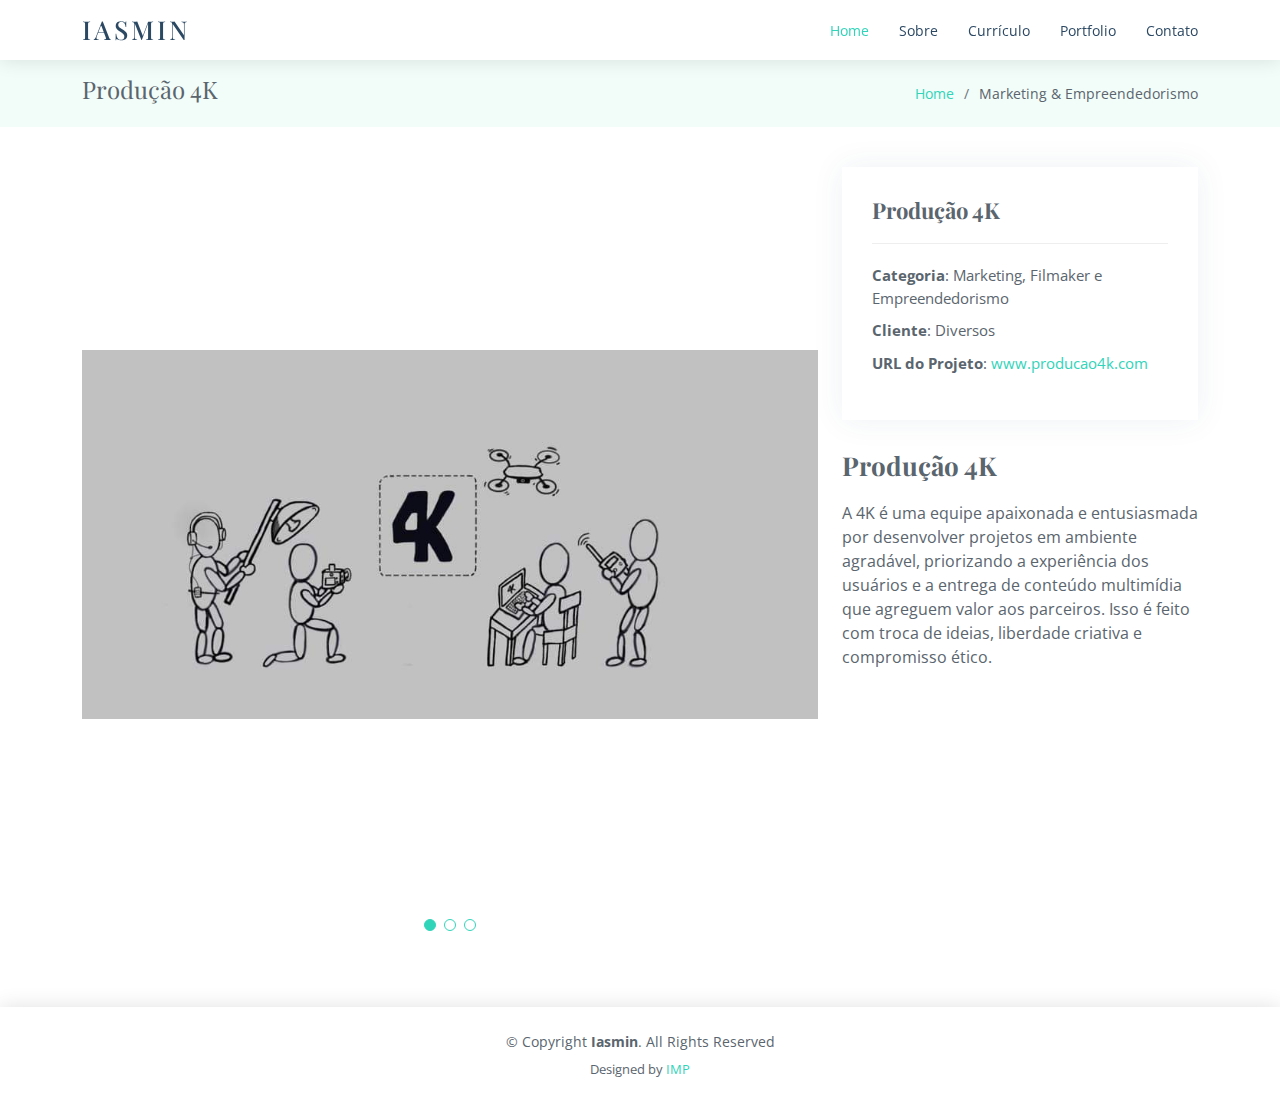
<file: port-4k.html>
<!DOCTYPE html>
<html lang="en">

<head>
  <meta charset="utf-8">
  <meta content="width=device-width, initial-scale=1.0" name="viewport">

  <title>Produção 4K</title>
  <meta content="" name="description">
  <meta content="" name="keywords">

  <!-- Favicons -->
  <link href="assets/img/favicon.png" rel="icon">
  <link href="assets/img/apple-touch-icon.png" rel="apple-touch-icon">

  <!-- Google Fonts -->
  <link href="https://fonts.googleapis.com/css?family=Open+Sans:300,300i,400,400i,600,600i,700,700i|Poppins:300,300i,400,400i,500,500i,600,600i,700,700i|Playfair+Display:400,400i,500,500i,600,600i,700,700i&subset=cyrillic" rel="stylesheet">

  <!-- Vendor CSS Files -->
  <link href="assets/vendor/bootstrap/css/bootstrap.min.css" rel="stylesheet">
  <link href="assets/vendor/bootstrap-icons/bootstrap-icons.css" rel="stylesheet">
  <link href="assets/vendor/boxicons/css/boxicons.min.css" rel="stylesheet">
  <link href="assets/vendor/glightbox/css/glightbox.min.css" rel="stylesheet">
  <link href="assets/vendor/swiper/swiper-bundle.min.css" rel="stylesheet">

  <!-- Template Main CSS File -->
  <link href="assets/css/style.css" rel="stylesheet">

  <!-- =======================================================
  * Template Name: Lonely - v4.7.0
  * Template URL: https://bootstrapmade.com/free-html-bootstrap-template-lonely/
  * Author: BootstrapMade.com
  * License: https://bootstrapmade.com/license/
  ======================================================== -->
</head>

<body>

  <!-- ======= Header ======= -->
   <header id="header" class="d-flex align-items-center">
    <div class="container d-flex align-items-center justify-content-between">

      <div class="logo">
        <h1><a href="index.html">IASMIN</a></h1>
        <!-- Uncomment below if you prefer to use an image logo -->
        <!-- <a href="index.html"><img src="assets/img/logo.png" alt="" class="img-fluid"></a>-->
      </div>

      <nav id="navbar" class="navbar">
        <ul>
          <li><a class="nav-link scrollto active" href="#hero">Home</a></li>
          <li><a class="nav-link scrollto" href="#about">Sobre</a></li>
          <li><a class="nav-link scrollto" href="#resume">Currículo</a></li>
          <!-- <li><a class="nav-link scrollto" href="#services">Certificações</a></li>-->
          <li><a class="nav-link scrollto" href="#portfolio">Portfolio</a></li>
          <!--
          <li class="dropdown"><a href="#"><span>Drop Down</span> <i class="bi bi-chevron-down"></i></a>
            <ul>
              <li><a href="#">Drop Down 1</a></li>
              <li class="dropdown"><a href="#"><span>Deep Drop Down</span> <i class="bi bi-chevron-right"></i></a>
                <ul>
                  <li><a href="#">Deep Drop Down 1</a></li>
                  <li><a href="#">Deep Drop Down 2</a></li>
                  <li><a href="#">Deep Drop Down 3</a></li>
                  <li><a href="#">Deep Drop Down 4</a></li>
                  <li><a href="#">Deep Drop Down 5</a></li>
                </ul>
              </li>
              <li><a href="#">Drop Down 2</a></li>
              <li><a href="#">Drop Down 3</a></li>
              <li><a href="#">Drop Down 4</a></li>
            </ul>
          </li>

        -->
          <li><a class="nav-link scrollto" href="#contact">Contato</a></li>
        </ul>
        <i class="bi bi-list mobile-nav-toggle"></i>
      </nav><!-- .navbar -->

    </div>
  </header><!-- End Header -->

  <main id="main">

    <!-- ======= Breadcrumbs Section ======= -->
    <section class="breadcrumbs">
      <div class="container">

        <div class="d-flex justify-content-between align-items-center">
          <h2>Produção 4K</h2>
          <ol>
            <li><a href="index.html">Home</a></li>
            <!-- <li><a href="portfolio.html">Portfolio</a></li>-->
            <li>Marketing & Empreendedorismo </li>
          </ol>
        </div>

      </div>
    </section><!-- Breadcrumbs Section -->

    <!-- ======= Portfolio Details Section ======= -->
    <section id="portfolio-details" class="portfolio-details">
      <div class="container">

        <div class="row gy-4">

          <div class="col-lg-8">
            <div class="portfolio-details-slider swiper">
              <div class="swiper-wrapper align-items-center">

                <div class="swiper-slide">
                  <img src="assets/img/portfolio/prod_4k/prod1.jpg" alt="">
                </div>

                <div class="swiper-slide">
                  <img src="assets/img/portfolio/prod_4k/prod2.jpg" alt="">
                </div>

                <div class="swiper-slide">
                  <img src="assets/img/portfolio/prod_4k/prod3.jpg" alt="">
                </div>

              </div>
              <div class="swiper-pagination"></div>
            </div>
          </div>

          <div class="col-lg-4">
            <div class="portfolio-info">
              <h3>Produção 4K </h3>
              <ul>
                <li><strong>Categoria</strong>: Marketing, Filmaker e Empreendedorismo</li>
                <li><strong>Cliente</strong>: Diversos</li>
                <!-- <li><strong>Data do Projeto</strong>: 01 March, 2020</li>-->
                <li><strong>URL do Projeto</strong>: <a href="https://m.facebook.com/producao4k" target="_blank" > www.producao4k.com</a></li>
              </ul>
            </div>
            <div class="portfolio-description">
              <h2>Produção 4K</h2>
              <p>
                A 4K é uma equipe apaixonada e entusiasmada por desenvolver projetos em ambiente agradável, priorizando a experiência dos usuários e a entrega de conteúdo multimídia que agreguem valor aos parceiros. Isso é feito com troca de ideias, liberdade criativa e compromisso ético.
              </p>
            </div>
          </div>

        </div>

      </div>
    </section><!-- End Portfolio Details Section -->

  </main><!-- End #main -->

  <!-- ======= Footer ======= -->
  <footer id="footer">
    <div class="container">
      <div class="copyright">
        &copy; Copyright <strong><span>Iasmin</span></strong>. All Rights Reserved
      </div>
      <div class="credits">
        <!-- All the links in the footer should remain intact. -->
        <!-- You can delete the links only if you purchased the pro version. -->
        <!-- Licensing information: https://bootstrapmade.com/license/ -->
        <!-- Purchase the pro version with working PHP/AJAX contact form: https://bootstrapmade.com/free-html-bootstrap-template-lonely/ -->
        Designed by <a target="_blank" href="https://iasminmarques.com/">IMP</a>
      </div>
    </div>
  </footer><!-- End  Footer -->

  <a href="#" class="back-to-top d-flex align-items-center justify-content-center"><i class="bi bi-arrow-up-short"></i></a>

  <!-- Vendor JS Files -->
  <script src="assets/vendor/purecounter/purecounter.js"></script>
  <script src="assets/vendor/bootstrap/js/bootstrap.bundle.min.js"></script>
  <script src="assets/vendor/glightbox/js/glightbox.min.js"></script>
  <script src="assets/vendor/isotope-layout/isotope.pkgd.min.js"></script>
  <script src="assets/vendor/swiper/swiper-bundle.min.js"></script>
  <script src="assets/vendor/waypoints/noframework.waypoints.js"></script>
  <script src="assets/vendor/php-email-form/validate.js"></script>

  <!-- Template Main JS File -->
  <script src="assets/js/main.js"></script>

</body>

</html>
</file>
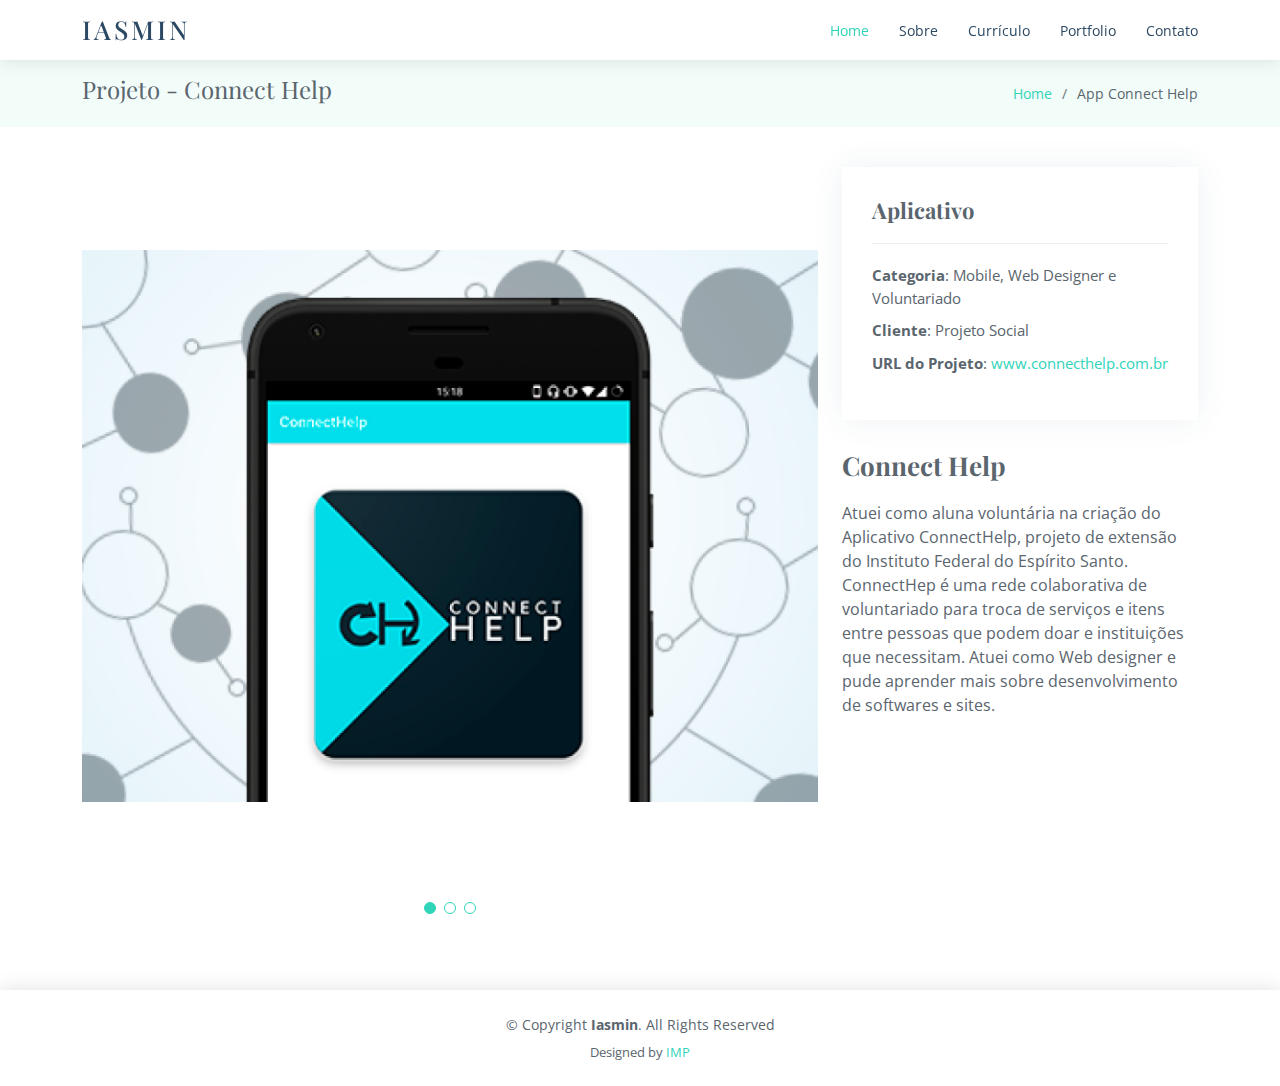
<file: port-conec-help.html>
<!DOCTYPE html>
<html lang="en">

<head>
  <meta charset="utf-8">
  <meta content="width=device-width, initial-scale=1.0" name="viewport">

  <title>Projeto - Connect Help</title>
  <meta content="" name="description">
  <meta content="" name="keywords">

  <!-- Favicons -->
  <link href="assets/img/favicon.png" rel="icon">
  <link href="assets/img/apple-touch-icon.png" rel="apple-touch-icon">

  <!-- Google Fonts -->
  <link href="https://fonts.googleapis.com/css?family=Open+Sans:300,300i,400,400i,600,600i,700,700i|Poppins:300,300i,400,400i,500,500i,600,600i,700,700i|Playfair+Display:400,400i,500,500i,600,600i,700,700i&subset=cyrillic" rel="stylesheet">

  <!-- Vendor CSS Files -->
  <link href="assets/vendor/bootstrap/css/bootstrap.min.css" rel="stylesheet">
  <link href="assets/vendor/bootstrap-icons/bootstrap-icons.css" rel="stylesheet">
  <link href="assets/vendor/boxicons/css/boxicons.min.css" rel="stylesheet">
  <link href="assets/vendor/glightbox/css/glightbox.min.css" rel="stylesheet">
  <link href="assets/vendor/swiper/swiper-bundle.min.css" rel="stylesheet">

  <!-- Template Main CSS File -->
  <link href="assets/css/style.css" rel="stylesheet">

  <!-- =======================================================
  * Template Name: Lonely - v4.7.0
  * Template URL: https://bootstrapmade.com/free-html-bootstrap-template-lonely/
  * Author: BootstrapMade.com
  * License: https://bootstrapmade.com/license/
  ======================================================== -->
</head>

<body>

  <!-- ======= Header ======= -->
   <header id="header" class="d-flex align-items-center">
    <div class="container d-flex align-items-center justify-content-between">

      <div class="logo">
        <h1><a href="index.html">IASMIN</a></h1>
        <!-- Uncomment below if you prefer to use an image logo -->
        <!-- <a href="index.html"><img src="assets/img/logo.png" alt="" class="img-fluid"></a>-->
      </div>

      <nav id="navbar" class="navbar">
        <ul>
          <li><a class="nav-link scrollto active" href="#hero">Home</a></li>
          <li><a class="nav-link scrollto" href="#about">Sobre</a></li>
          <li><a class="nav-link scrollto" href="#resume">Currículo</a></li>
          <!-- <li><a class="nav-link scrollto" href="#services">Certificações</a></li>-->
          <li><a class="nav-link scrollto" href="#portfolio">Portfolio</a></li>
          <!--
          <li class="dropdown"><a href="#"><span>Drop Down</span> <i class="bi bi-chevron-down"></i></a>
            <ul>
              <li><a href="#">Drop Down 1</a></li>
              <li class="dropdown"><a href="#"><span>Deep Drop Down</span> <i class="bi bi-chevron-right"></i></a>
                <ul>
                  <li><a href="#">Deep Drop Down 1</a></li>
                  <li><a href="#">Deep Drop Down 2</a></li>
                  <li><a href="#">Deep Drop Down 3</a></li>
                  <li><a href="#">Deep Drop Down 4</a></li>
                  <li><a href="#">Deep Drop Down 5</a></li>
                </ul>
              </li>
              <li><a href="#">Drop Down 2</a></li>
              <li><a href="#">Drop Down 3</a></li>
              <li><a href="#">Drop Down 4</a></li>
            </ul>
          </li>

        -->
          <li><a class="nav-link scrollto" href="#contact">Contato</a></li>
        </ul>
        <i class="bi bi-list mobile-nav-toggle"></i>
      </nav><!-- .navbar -->

    </div>
  </header><!-- End Header -->

  <main id="main">

    <!-- ======= Breadcrumbs Section ======= -->
    <section class="breadcrumbs">
      <div class="container">

        <div class="d-flex justify-content-between align-items-center">
          <h2>Projeto - Connect Help</h2>
          <ol>
            <li><a href="index.html">Home</a></li>
            <!-- <li><a href="portfolio.html">Portfolio</a></li>-->
            <li>App Connect Help </li>
          </ol>
        </div>

      </div>
    </section><!-- Breadcrumbs Section -->

    <!-- ======= Portfolio Details Section ======= -->
    <section id="portfolio-details" class="portfolio-details">
      <div class="container">

        <div class="row gy-4">

          <div class="col-lg-8">
            <div class="portfolio-details-slider swiper">
              <div class="swiper-wrapper align-items-center">

                <div class="swiper-slide">
                  <img src="assets/img/portfolio/conect_help/ch1.jpg" alt="">
                </div>

                <div class="swiper-slide">
                  <img src="assets/img/portfolio/conect_help/ch2.jpg" alt="">
                </div>

                <div class="swiper-slide">
                  <img src="assets/img/portfolio/conect_help/ch3.jpg" alt="">
                </div>

              </div>
              <div class="swiper-pagination"></div>
            </div>
          </div>

          <div class="col-lg-4">
            <div class="portfolio-info">
              <h3>Aplicativo </h3>
              <ul>
                <li><strong>Categoria</strong>: Mobile, Web Designer e Voluntariado</li>
                <li><strong>Cliente</strong>: Projeto Social</li>
                <!-- <li><strong>Data do Projeto</strong>: 01 March, 2020</li>-->
                <li><strong>URL do Projeto</strong>: <a href="https://www.facebook.com/connecthelpbr/" target="_blank" > www.connecthelp.com.br</a></li>
              </ul>
            </div>
            <div class="portfolio-description">
              <h2>Connect Help</h2>
              <p>
                Atuei como aluna voluntária na criação do Aplicativo ConnectHelp, projeto de extensão do Instituto Federal do Espírito Santo. ConnectHep é uma rede colaborativa de voluntariado para troca de serviços e itens entre pessoas que podem doar e instituições que necessitam. Atuei como Web designer e pude aprender mais sobre desenvolvimento de softwares e sites.
              </p>
            </div>
          </div>

        </div>

      </div>
    </section><!-- End Portfolio Details Section -->

  </main><!-- End #main -->

  <!-- ======= Footer ======= -->
  <footer id="footer">
    <div class="container">
      <div class="copyright">
        &copy; Copyright <strong><span>Iasmin</span></strong>. All Rights Reserved
      </div>
      <div class="credits">
        <!-- All the links in the footer should remain intact. -->
        <!-- You can delete the links only if you purchased the pro version. -->
        <!-- Licensing information: https://bootstrapmade.com/license/ -->
        <!-- Purchase the pro version with working PHP/AJAX contact form: https://bootstrapmade.com/free-html-bootstrap-template-lonely/ -->
        Designed by <a target="_blank" href="https://iasminmarques.com/">IMP</a>
      </div>
    </div>
  </footer><!-- End  Footer -->

  <a href="#" class="back-to-top d-flex align-items-center justify-content-center"><i class="bi bi-arrow-up-short"></i></a>

  <!-- Vendor JS Files -->
  <script src="assets/vendor/purecounter/purecounter.js"></script>
  <script src="assets/vendor/bootstrap/js/bootstrap.bundle.min.js"></script>
  <script src="assets/vendor/glightbox/js/glightbox.min.js"></script>
  <script src="assets/vendor/isotope-layout/isotope.pkgd.min.js"></script>
  <script src="assets/vendor/swiper/swiper-bundle.min.js"></script>
  <script src="assets/vendor/waypoints/noframework.waypoints.js"></script>
  <script src="assets/vendor/php-email-form/validate.js"></script>

  <!-- Template Main JS File -->
  <script src="assets/js/main.js"></script>

</body>

</html>
</file>
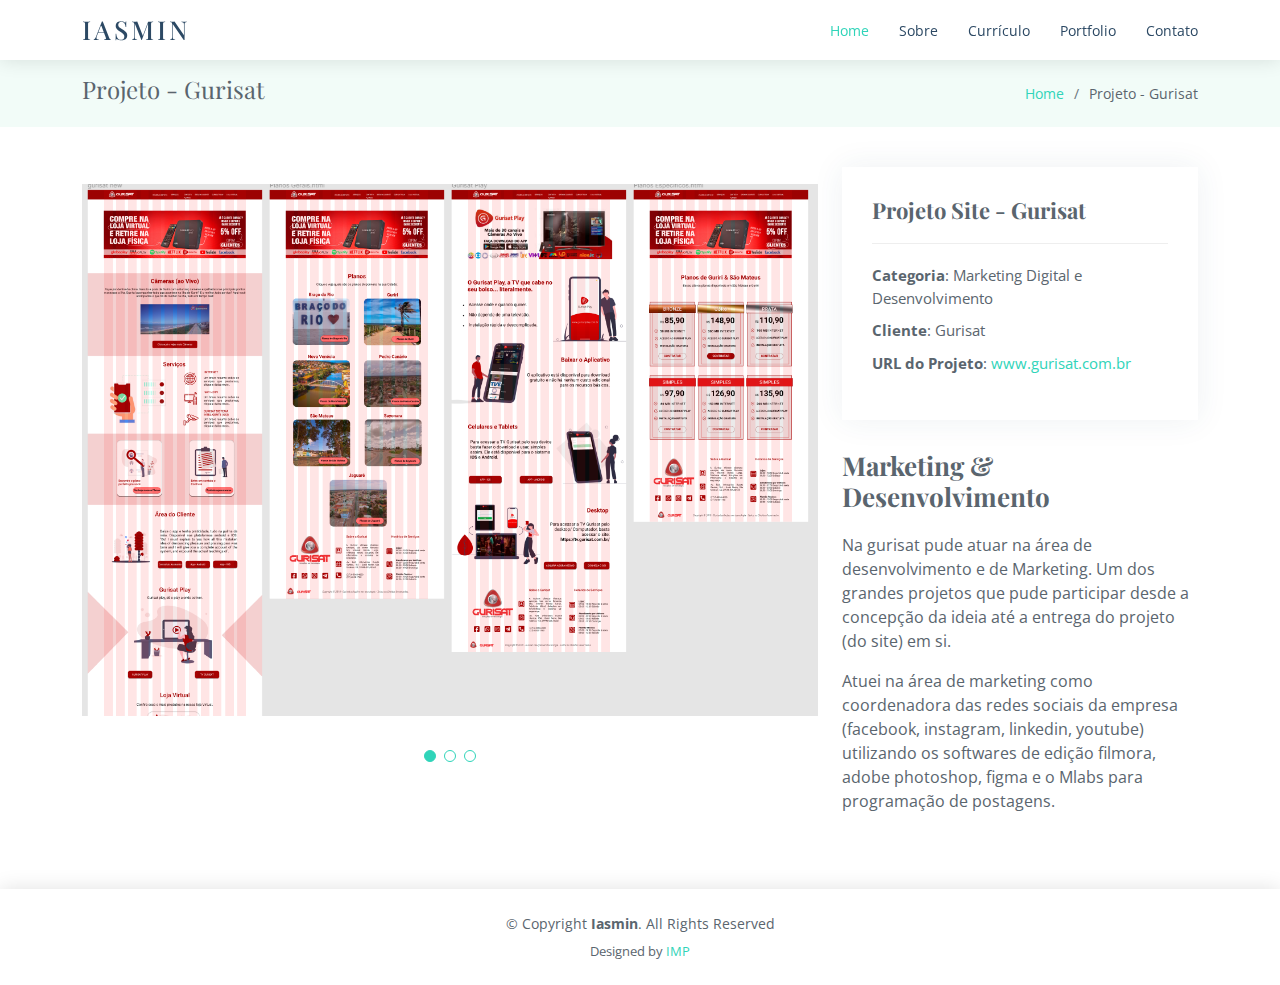
<file: port-gurisat.html>
<!DOCTYPE html>
<html lang="en">

<head>
  <meta charset="utf-8">
  <meta content="width=device-width, initial-scale=1.0" name="viewport">

  <title>Projeto - Gurisat</title>
  <meta content="" name="description">
  <meta content="" name="keywords">

  <!-- Favicons -->
  <link href="assets/img/favicon.png" rel="icon">
  <link href="assets/img/apple-touch-icon.png" rel="apple-touch-icon">

  <!-- Google Fonts -->
  <link href="https://fonts.googleapis.com/css?family=Open+Sans:300,300i,400,400i,600,600i,700,700i|Poppins:300,300i,400,400i,500,500i,600,600i,700,700i|Playfair+Display:400,400i,500,500i,600,600i,700,700i&subset=cyrillic" rel="stylesheet">

  <!-- Vendor CSS Files -->
  <link href="assets/vendor/bootstrap/css/bootstrap.min.css" rel="stylesheet">
  <link href="assets/vendor/bootstrap-icons/bootstrap-icons.css" rel="stylesheet">
  <link href="assets/vendor/boxicons/css/boxicons.min.css" rel="stylesheet">
  <link href="assets/vendor/glightbox/css/glightbox.min.css" rel="stylesheet">
  <link href="assets/vendor/swiper/swiper-bundle.min.css" rel="stylesheet">

  <!-- Template Main CSS File -->
  <link href="assets/css/style.css" rel="stylesheet">

  <!-- =======================================================
  * Template Name: Lonely - v4.7.0
  * Template URL: https://bootstrapmade.com/free-html-bootstrap-template-lonely/
  * Author: BootstrapMade.com
  * License: https://bootstrapmade.com/license/
  ======================================================== -->
</head>

<body>

  <!-- ======= Header ======= -->
   <header id="header" class="d-flex align-items-center">
    <div class="container d-flex align-items-center justify-content-between">

      <div class="logo">
        <h1><a href="index.html">IASMIN</a></h1>
        <!-- Uncomment below if you prefer to use an image logo -->
        <!-- <a href="index.html"><img src="assets/img/logo.png" alt="" class="img-fluid"></a>-->
      </div>

      <nav id="navbar" class="navbar">
        <ul>
          <li><a class="nav-link scrollto active" href="#hero">Home</a></li>
          <li><a class="nav-link scrollto" href="#about">Sobre</a></li>
          <li><a class="nav-link scrollto" href="#resume">Currículo</a></li>
         <!-- <li><a class="nav-link scrollto" href="#services">Certificações</a></li>-->
          <li><a class="nav-link scrollto" href="#portfolio">Portfolio</a></li>
          <!--
          <li class="dropdown"><a href="#"><span>Drop Down</span> <i class="bi bi-chevron-down"></i></a>
            <ul>
              <li><a href="#">Drop Down 1</a></li>
              <li class="dropdown"><a href="#"><span>Deep Drop Down</span> <i class="bi bi-chevron-right"></i></a>
                <ul>
                  <li><a href="#">Deep Drop Down 1</a></li>
                  <li><a href="#">Deep Drop Down 2</a></li>
                  <li><a href="#">Deep Drop Down 3</a></li>
                  <li><a href="#">Deep Drop Down 4</a></li>
                  <li><a href="#">Deep Drop Down 5</a></li>
                </ul>
              </li>
              <li><a href="#">Drop Down 2</a></li>
              <li><a href="#">Drop Down 3</a></li>
              <li><a href="#">Drop Down 4</a></li>
            </ul>
          </li>

        -->
          <li><a class="nav-link scrollto" href="#contact">Contato</a></li>
        </ul>
        <i class="bi bi-list mobile-nav-toggle"></i>
      </nav><!-- .navbar -->

    </div>
  </header><!-- End Header -->

  <main id="main">

    <!-- ======= Breadcrumbs Section ======= -->
    <section class="breadcrumbs">
      <div class="container">

        <div class="d-flex justify-content-between align-items-center">
          <h2>Projeto - Gurisat</h2>
          <ol>
            <li><a href="index.html">Home</a></li>
            <!-- <li><a href="portfolio.html">Portfolio</a></li>-->
            <li>Projeto - Gurisat</li>
          </ol>
        </div>

      </div>
    </section><!-- Breadcrumbs Section -->

    <!-- ======= Portfolio Details Section ======= -->
    <section id="portfolio-details" class="portfolio-details">
      <div class="container">

        <div class="row gy-4">

          <div class="col-lg-8">
            <div class="portfolio-details-slider swiper">
              <div class="swiper-wrapper align-items-center">

                <div class="swiper-slide">
                  <img src="assets/img/portfolio/gurisat/gurisat1.jpg" alt="">
                </div>

                <div class="swiper-slide">
                  <img src="assets/img/portfolio/gurisat/gurisat2.jpg" alt="">
                </div>

                <div class="swiper-slide">
                  <img src="assets/img/portfolio/gurisat/gurisat3.jpg" alt="">
                </div>

              </div>
              <div class="swiper-pagination"></div>
            </div>
          </div>

          <div class="col-lg-4">
            <div class="portfolio-info">
              <h3>Projeto Site - Gurisat</h3>
              <ul>
                <li><strong>Categoria</strong>: Marketing Digital e Desenvolvimento</li>
                <li><strong>Cliente</strong>: Gurisat</li>
                <!-- <li><strong>Data do Projeto</strong>: 01 March, 2020</li>-->
                <li><strong>URL do Projeto</strong>: <a href="https://www.figma.com/proto/4B4wp0Vxdq3z22dF1EwWgd/PortFolio---Gurisat?page-id=0%3A1&node-id=2%3A2&viewport=241%2C48%2C0.15&scaling=min-zoom" target="_blank" >www.gurisat.com.br</a></li>
              </ul>
            </div>
            <div class="portfolio-description">
              <h2>Marketing & Desenvolvimento</h2>
              <p>
                Na gurisat pude atuar na área de desenvolvimento e de Marketing. Um dos grandes projetos que pude participar desde a concepção da ideia até a entrega do projeto (do site) em si.
              </p>
              <p>
                Atuei na área de marketing como coordenadora das redes sociais da empresa (facebook, instagram, linkedin, youtube) utilizando os softwares de edição  filmora, adobe photoshop, figma e  o Mlabs para programação de postagens.</p>
            </div>
          </div>

        </div>

      </div>
    </section><!-- End Portfolio Details Section -->

  </main><!-- End #main -->

  <!-- ======= Footer ======= -->
  <footer id="footer">
    <div class="container">
      <div class="copyright">
        &copy; Copyright <strong><span>Iasmin</span></strong>. All Rights Reserved
      </div>
      <div class="credits">
        <!-- All the links in the footer should remain intact. -->
        <!-- You can delete the links only if you purchased the pro version. -->
        <!-- Licensing information: https://bootstrapmade.com/license/ -->
        <!-- Purchase the pro version with working PHP/AJAX contact form: https://bootstrapmade.com/free-html-bootstrap-template-lonely/ -->
        Designed by <a target="_blank" href="https://iasminmarques.com/">IMP</a>
      </div>
    </div>
  </footer><!-- End  Footer -->

  <a href="#" class="back-to-top d-flex align-items-center justify-content-center"><i class="bi bi-arrow-up-short"></i></a>

  <!-- Vendor JS Files -->
  <script src="assets/vendor/purecounter/purecounter.js"></script>
  <script src="assets/vendor/bootstrap/js/bootstrap.bundle.min.js"></script>
  <script src="assets/vendor/glightbox/js/glightbox.min.js"></script>
  <script src="assets/vendor/isotope-layout/isotope.pkgd.min.js"></script>
  <script src="assets/vendor/swiper/swiper-bundle.min.js"></script>
  <script src="assets/vendor/waypoints/noframework.waypoints.js"></script>
  <script src="assets/vendor/php-email-form/validate.js"></script>

  <!-- Template Main JS File -->
  <script src="assets/js/main.js"></script>

</body>

</html>
</file>
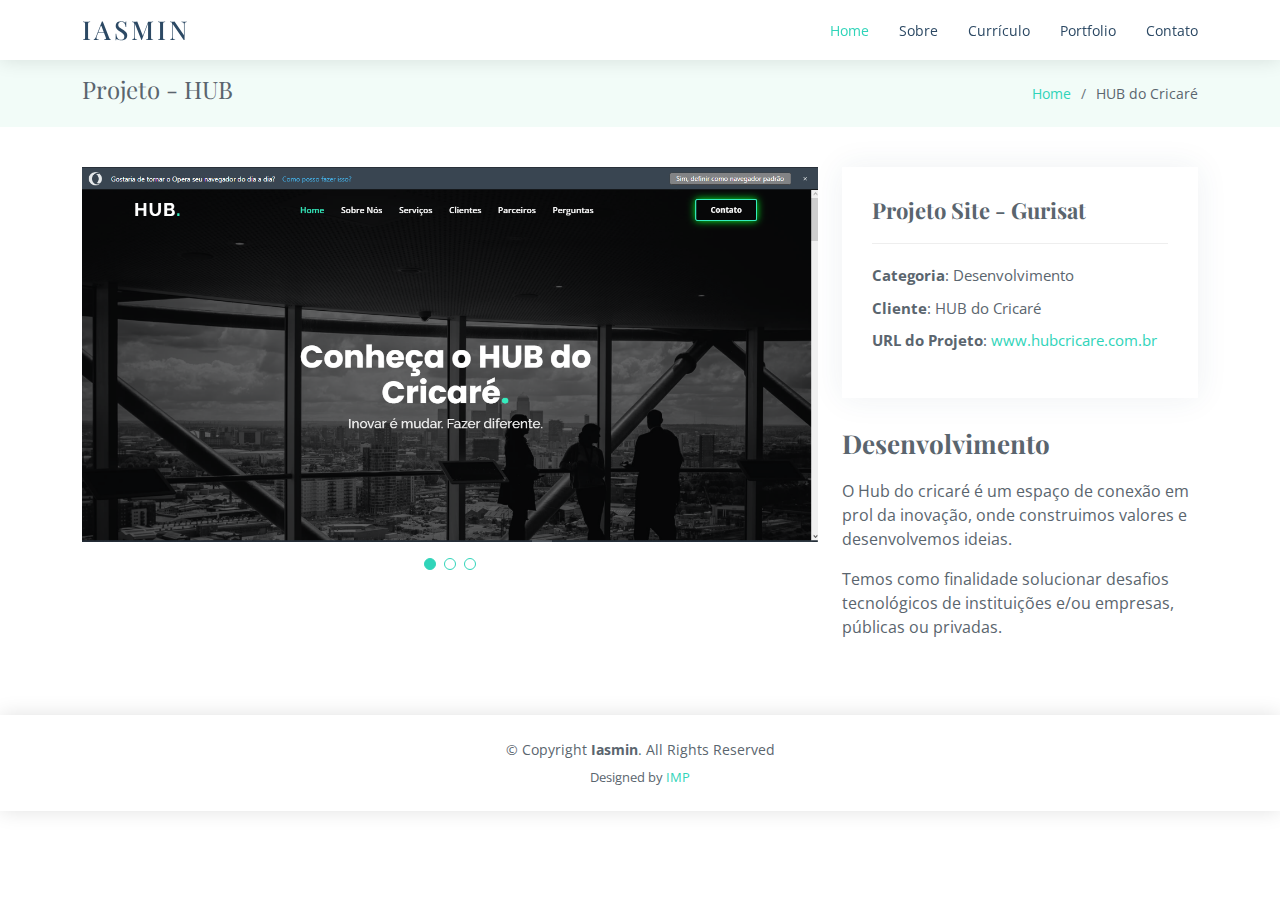
<file: port-hub.html>
<!DOCTYPE html>
<html lang="en">

<head>
  <meta charset="utf-8">
  <meta content="width=device-width, initial-scale=1.0" name="viewport">

  <title>Projeto - HUB</title>
  <meta content="" name="description">
  <meta content="" name="keywords">

  <!-- Favicons -->
  <link href="assets/img/favicon.png" rel="icon">
  <link href="assets/img/apple-touch-icon.png" rel="apple-touch-icon">

  <!-- Google Fonts -->
  <link href="https://fonts.googleapis.com/css?family=Open+Sans:300,300i,400,400i,600,600i,700,700i|Poppins:300,300i,400,400i,500,500i,600,600i,700,700i|Playfair+Display:400,400i,500,500i,600,600i,700,700i&subset=cyrillic" rel="stylesheet">

  <!-- Vendor CSS Files -->
  <link href="assets/vendor/bootstrap/css/bootstrap.min.css" rel="stylesheet">
  <link href="assets/vendor/bootstrap-icons/bootstrap-icons.css" rel="stylesheet">
  <link href="assets/vendor/boxicons/css/boxicons.min.css" rel="stylesheet">
  <link href="assets/vendor/glightbox/css/glightbox.min.css" rel="stylesheet">
  <link href="assets/vendor/swiper/swiper-bundle.min.css" rel="stylesheet">

  <!-- Template Main CSS File -->
  <link href="assets/css/style.css" rel="stylesheet">

  <!-- =======================================================
  * Template Name: Lonely - v4.7.0
  * Template URL: https://bootstrapmade.com/free-html-bootstrap-template-lonely/
  * Author: BootstrapMade.com
  * License: https://bootstrapmade.com/license/
  ======================================================== -->
</head>

<body>

  <!-- ======= Header ======= -->
   <header id="header" class="d-flex align-items-center">
    <div class="container d-flex align-items-center justify-content-between">

      <div class="logo">
        <h1><a href="index.html">IASMIN</a></h1>
        <!-- Uncomment below if you prefer to use an image logo -->
        <!-- <a href="index.html"><img src="assets/img/logo.png" alt="" class="img-fluid"></a>-->
      </div>

      <nav id="navbar" class="navbar">
        <ul>
          <li><a class="nav-link scrollto active" href="#hero">Home</a></li>
          <li><a class="nav-link scrollto" href="#about">Sobre</a></li>
          <li><a class="nav-link scrollto" href="#resume">Currículo</a></li>
         <!-- <li><a class="nav-link scrollto" href="#services">Certificações</a></li>-->
          <li><a class="nav-link scrollto" href="#portfolio">Portfolio</a></li>
          <!--
          <li class="dropdown"><a href="#"><span>Drop Down</span> <i class="bi bi-chevron-down"></i></a>
            <ul>
              <li><a href="#">Drop Down 1</a></li>
              <li class="dropdown"><a href="#"><span>Deep Drop Down</span> <i class="bi bi-chevron-right"></i></a>
                <ul>
                  <li><a href="#">Deep Drop Down 1</a></li>
                  <li><a href="#">Deep Drop Down 2</a></li>
                  <li><a href="#">Deep Drop Down 3</a></li>
                  <li><a href="#">Deep Drop Down 4</a></li>
                  <li><a href="#">Deep Drop Down 5</a></li>
                </ul>
              </li>
              <li><a href="#">Drop Down 2</a></li>
              <li><a href="#">Drop Down 3</a></li>
              <li><a href="#">Drop Down 4</a></li>
            </ul>
          </li>

        -->
          <li><a class="nav-link scrollto" href="#contact">Contato</a></li>
        </ul>
        <i class="bi bi-list mobile-nav-toggle"></i>
      </nav><!-- .navbar -->

    </div>
  </header><!-- End Header -->

  <main id="main">

    <!-- ======= Breadcrumbs Section ======= -->
    <section class="breadcrumbs">
      <div class="container">

        <div class="d-flex justify-content-between align-items-center">
          <h2>Projeto - HUB</h2>
          <ol>
            <li><a href="index.html">Home</a></li>
            <!-- <li><a href="portfolio.html">Portfolio</a></li>-->
            <li>HUB do Cricaré</li>
          </ol>
        </div>

      </div>
    </section><!-- Breadcrumbs Section -->

    <!-- ======= Portfolio Details Section ======= -->
    <section id="portfolio-details" class="portfolio-details">
      <div class="container">

        <div class="row gy-4">

          <div class="col-lg-8">
            <div class="portfolio-details-slider swiper">
              <div class="swiper-wrapper align-items-center">

                <div class="swiper-slide">
                  <img src="assets/img/portfolio/hub/rota1.jpg" alt="">
                </div>

                <div class="swiper-slide">
                  <img src="assets/img/portfolio/hub/rota2.jpg" alt="">
                </div>

                <div class="swiper-slide">
                  <img src="assets/img/portfolio/hub/rota3.jpg" alt="">
                </div>

              </div>
              <div class="swiper-pagination"></div>
            </div>
          </div>

          <div class="col-lg-4">
            <div class="portfolio-info">
              <h3>Projeto Site - Gurisat</h3>
              <ul>
                <li><strong>Categoria</strong>: Desenvolvimento</li>
                <li><strong>Cliente</strong>: HUB do Cricaré</li>
                <!-- <li><strong>Data do Projeto</strong>: 01 March, 2020</li>-->
                <li><strong>URL do Projeto</strong>: <a href="http://hubcricare.iasminmarques.com.br/#" target="_blank" >www.hubcricare.com.br</a></li>
              </ul>
            </div>
            <div class="portfolio-description">
              <h2>Desenvolvimento</h2>
              <p>
                O Hub do cricaré é um espaço de conexão em prol da inovação, onde construimos valores e desenvolvemos ideias.
              </p>
              <p>Temos como finalidade solucionar desafios tecnológicos de instituições e/ou empresas, públicas ou privadas.</p>
         
            </div>
          </div>

        </div>

      </div>
    </section><!-- End Portfolio Details Section -->

  </main><!-- End #main -->

  <!-- ======= Footer ======= -->
  <footer id="footer">
    <div class="container">
      <div class="copyright">
        &copy; Copyright <strong><span>Iasmin</span></strong>. All Rights Reserved
      </div>
      <div class="credits">
        <!-- All the links in the footer should remain intact. -->
        <!-- You can delete the links only if you purchased the pro version. -->
        <!-- Licensing information: https://bootstrapmade.com/license/ -->
        <!-- Purchase the pro version with working PHP/AJAX contact form: https://bootstrapmade.com/free-html-bootstrap-template-lonely/ -->
        Designed by <a target="_blank" href="https://iasminmarques.com/">IMP</a>
      </div>
    </div>
  </footer><!-- End  Footer -->

  <a href="#" class="back-to-top d-flex align-items-center justify-content-center"><i class="bi bi-arrow-up-short"></i></a>

  <!-- Vendor JS Files -->
  <script src="assets/vendor/purecounter/purecounter.js"></script>
  <script src="assets/vendor/bootstrap/js/bootstrap.bundle.min.js"></script>
  <script src="assets/vendor/glightbox/js/glightbox.min.js"></script>
  <script src="assets/vendor/isotope-layout/isotope.pkgd.min.js"></script>
  <script src="assets/vendor/swiper/swiper-bundle.min.js"></script>
  <script src="assets/vendor/waypoints/noframework.waypoints.js"></script>
  <script src="assets/vendor/php-email-form/validate.js"></script>

  <!-- Template Main JS File -->
  <script src="assets/js/main.js"></script>

</body>

</html>
</file>
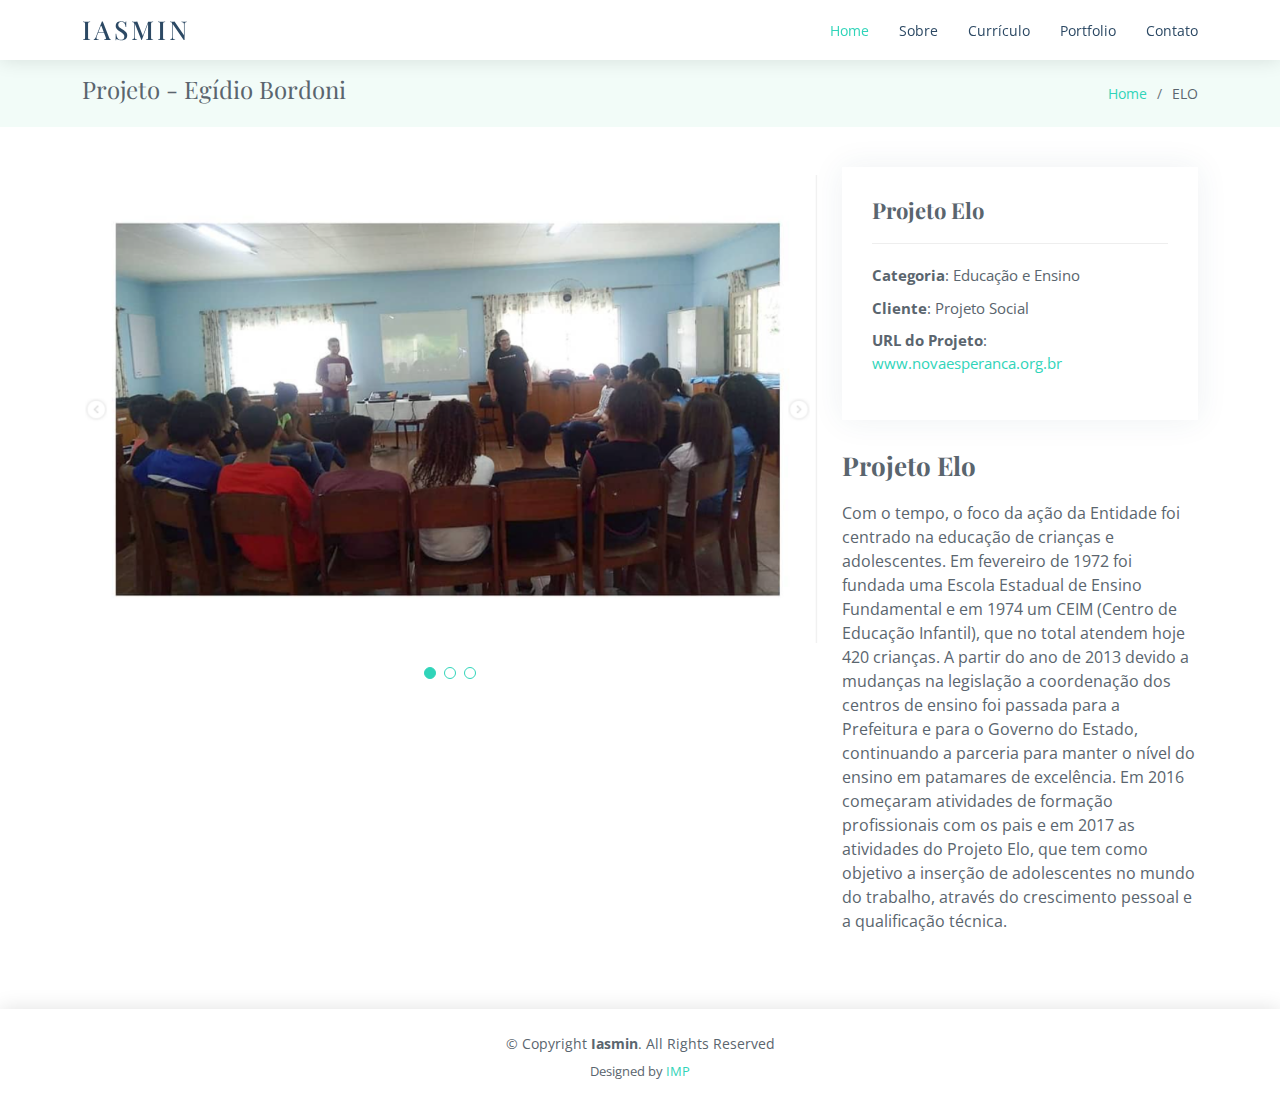
<file: port-proj-elo.html>
<!DOCTYPE html>
<html lang="en">

<head>
  <meta charset="utf-8">
  <meta content="width=device-width, initial-scale=1.0" name="viewport">

  <title>Projeto ELO</title>
  <meta content="" name="description">
  <meta content="" name="keywords">

  <!-- Favicons -->
  <link href="assets/img/favicon.png" rel="icon">
  <link href="assets/img/apple-touch-icon.png" rel="apple-touch-icon">

  <!-- Google Fonts -->
  <link href="https://fonts.googleapis.com/css?family=Open+Sans:300,300i,400,400i,600,600i,700,700i|Poppins:300,300i,400,400i,500,500i,600,600i,700,700i|Playfair+Display:400,400i,500,500i,600,600i,700,700i&subset=cyrillic" rel="stylesheet">

  <!-- Vendor CSS Files -->
  <link href="assets/vendor/bootstrap/css/bootstrap.min.css" rel="stylesheet">
  <link href="assets/vendor/bootstrap-icons/bootstrap-icons.css" rel="stylesheet">
  <link href="assets/vendor/boxicons/css/boxicons.min.css" rel="stylesheet">
  <link href="assets/vendor/glightbox/css/glightbox.min.css" rel="stylesheet">
  <link href="assets/vendor/swiper/swiper-bundle.min.css" rel="stylesheet">

  <!-- Template Main CSS File -->
  <link href="assets/css/style.css" rel="stylesheet">

  <!-- =======================================================
  * Template Name: Lonely - v4.7.0
  * Template URL: https://bootstrapmade.com/free-html-bootstrap-template-lonely/
  * Author: BootstrapMade.com
  * License: https://bootstrapmade.com/license/
  ======================================================== -->
</head>

<body>

  <!-- ======= Header ======= -->
   <header id="header" class="d-flex align-items-center">
    <div class="container d-flex align-items-center justify-content-between">

      <div class="logo">
        <h1><a href="index.html">IASMIN</a></h1>
        <!-- Uncomment below if you prefer to use an image logo -->
        <!-- <a href="index.html"><img src="assets/img/logo.png" alt="" class="img-fluid"></a>-->
      </div>

      <nav id="navbar" class="navbar">
        <ul>
          <li><a class="nav-link scrollto active" href="#hero">Home</a></li>
          <li><a class="nav-link scrollto" href="#about">Sobre</a></li>
          <li><a class="nav-link scrollto" href="#resume">Currículo</a></li>
          <!-- <li><a class="nav-link scrollto" href="#services">Certificações</a></li>-->
          <li><a class="nav-link scrollto" href="#portfolio">Portfolio</a></li>
          <!--
          <li class="dropdown"><a href="#"><span>Drop Down</span> <i class="bi bi-chevron-down"></i></a>
            <ul>
              <li><a href="#">Drop Down 1</a></li>
              <li class="dropdown"><a href="#"><span>Deep Drop Down</span> <i class="bi bi-chevron-right"></i></a>
                <ul>
                  <li><a href="#">Deep Drop Down 1</a></li>
                  <li><a href="#">Deep Drop Down 2</a></li>
                  <li><a href="#">Deep Drop Down 3</a></li>
                  <li><a href="#">Deep Drop Down 4</a></li>
                  <li><a href="#">Deep Drop Down 5</a></li>
                </ul>
              </li>
              <li><a href="#">Drop Down 2</a></li>
              <li><a href="#">Drop Down 3</a></li>
              <li><a href="#">Drop Down 4</a></li>
            </ul>
          </li>

        -->
          <li><a class="nav-link scrollto" href="#contact">Contato</a></li>
        </ul>
        <i class="bi bi-list mobile-nav-toggle"></i>
      </nav><!-- .navbar -->

    </div>
  </header><!-- End Header -->

  <main id="main">

    <!-- ======= Breadcrumbs Section ======= -->
    <section class="breadcrumbs">
      <div class="container">

        <div class="d-flex justify-content-between align-items-center">
          <h2>Projeto - Egídio Bordoni</h2>
          <ol>
            <li><a href="index.html">Home</a></li>
            <!-- <li><a href="portfolio.html">Portfolio</a></li>-->
            <li>ELO </li>
          </ol>
        </div>

      </div>
    </section><!-- Breadcrumbs Section -->

    <!-- ======= Portfolio Details Section ======= -->
    <section id="portfolio-details" class="portfolio-details">
      <div class="container">

        <div class="row gy-4">

          <div class="col-lg-8">
            <div class="portfolio-details-slider swiper">
              <div class="swiper-wrapper align-items-center">

                <div class="swiper-slide">
                  <img src="assets/img/portfolio/proj_elo/elo1.jpg" alt="">
                </div>

                <div class="swiper-slide">
                  <img src="assets/img/portfolio/proj_elo/elo2.jpg" alt="">
                </div>

                <div class="swiper-slide">
                  <img src="assets/img/portfolio/proj_elo/elo3.jpg" alt="">
                </div>

              </div>
              <div class="swiper-pagination"></div>
            </div>
          </div>

          <div class="col-lg-4">
            <div class="portfolio-info">
              <h3>Projeto Elo</h3>
              <ul>
                <li><strong>Categoria</strong>: Educação e Ensino</li>
                <li><strong>Cliente</strong>: Projeto Social</li>
                <!-- <li><strong>Data do Projeto</strong>: 01 March, 2020</li>-->
                <li><strong>URL do Projeto</strong>: <a href=" http://www.novaesperanca.org.br/ " target="_blank" >  www.novaesperanca.org.br</a></li>
              </ul>
            </div>
            <div class="portfolio-description">
              <h2>Projeto Elo</h2>
              <p>
                Com o tempo, o foco da ação da Entidade foi centrado na educação de crianças e adolescentes. Em fevereiro de 1972 foi fundada uma Escola Estadual de Ensino Fundamental e em 1974 um CEIM (Centro de Educação Infantil), que no total atendem hoje 420 crianças. A partir do ano de 2013 devido a mudanças na legislação a coordenação dos centros de ensino foi passada para a Prefeitura e para o Governo do Estado, continuando a parceria para manter o nível do ensino em patamares de excelência. Em 2016 começaram atividades de formação profissionais com os pais e em 2017 as atividades do Projeto Elo, que tem como objetivo a inserção de adolescentes no mundo do trabalho, através do crescimento pessoal e a qualificação técnica.
              </p>
            </div>
          </div>

        </div>

      </div>
    </section><!-- End Portfolio Details Section -->

  </main><!-- End #main -->

  <!-- ======= Footer ======= -->
  <footer id="footer">
    <div class="container">
      <div class="copyright">
        &copy; Copyright <strong><span>Iasmin</span></strong>. All Rights Reserved
      </div>
      <div class="credits">
        <!-- All the links in the footer should remain intact. -->
        <!-- You can delete the links only if you purchased the pro version. -->
        <!-- Licensing information: https://bootstrapmade.com/license/ -->
        <!-- Purchase the pro version with working PHP/AJAX contact form: https://bootstrapmade.com/free-html-bootstrap-template-lonely/ -->
        Designed by <a target="_blank" href="https://iasminmarques.com/">IMP</a>
      </div>
    </div>
  </footer><!-- End  Footer -->

  <a href="#" class="back-to-top d-flex align-items-center justify-content-center"><i class="bi bi-arrow-up-short"></i></a>

  <!-- Vendor JS Files -->
  <script src="assets/vendor/purecounter/purecounter.js"></script>
  <script src="assets/vendor/bootstrap/js/bootstrap.bundle.min.js"></script>
  <script src="assets/vendor/glightbox/js/glightbox.min.js"></script>
  <script src="assets/vendor/isotope-layout/isotope.pkgd.min.js"></script>
  <script src="assets/vendor/swiper/swiper-bundle.min.js"></script>
  <script src="assets/vendor/waypoints/noframework.waypoints.js"></script>
  <script src="assets/vendor/php-email-form/validate.js"></script>

  <!-- Template Main JS File -->
  <script src="assets/js/main.js"></script>

</body>

</html>
</file>
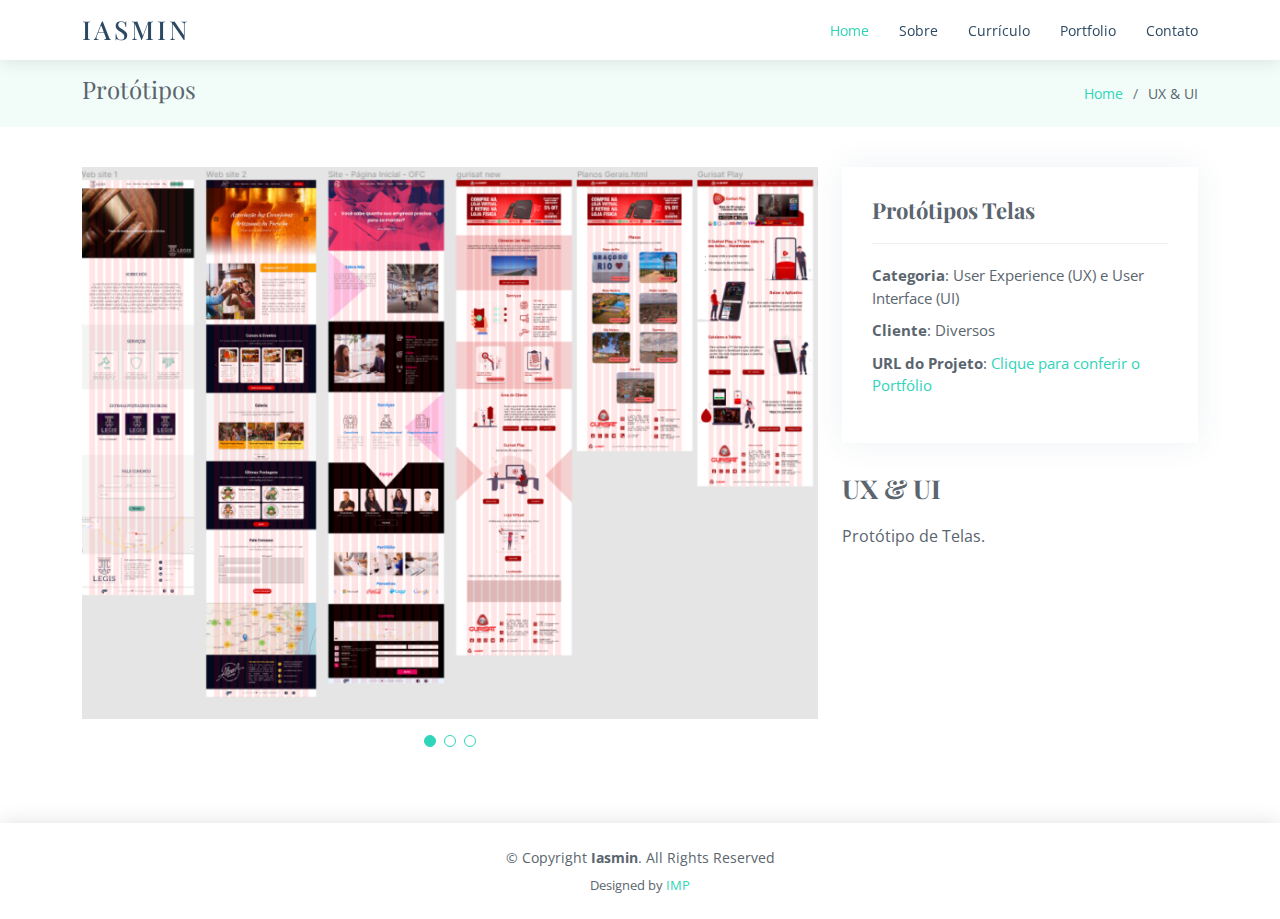
<file: port-ux-ui.html>
<!DOCTYPE html>
<html lang="en">

<head>
  <meta charset="utf-8">
  <meta content="width=device-width, initial-scale=1.0" name="viewport">

  <title>Protótipos UX/UI</title>
  <meta content="" name="description">
  <meta content="" name="keywords">

  <!-- Favicons -->
  <link href="assets/img/favicon.png" rel="icon">
  <link href="assets/img/apple-touch-icon.png" rel="apple-touch-icon">

  <!-- Google Fonts -->
  <link href="https://fonts.googleapis.com/css?family=Open+Sans:300,300i,400,400i,600,600i,700,700i|Poppins:300,300i,400,400i,500,500i,600,600i,700,700i|Playfair+Display:400,400i,500,500i,600,600i,700,700i&subset=cyrillic" rel="stylesheet">

  <!-- Vendor CSS Files -->
  <link href="assets/vendor/bootstrap/css/bootstrap.min.css" rel="stylesheet">
  <link href="assets/vendor/bootstrap-icons/bootstrap-icons.css" rel="stylesheet">
  <link href="assets/vendor/boxicons/css/boxicons.min.css" rel="stylesheet">
  <link href="assets/vendor/glightbox/css/glightbox.min.css" rel="stylesheet">
  <link href="assets/vendor/swiper/swiper-bundle.min.css" rel="stylesheet">

  <!-- Template Main CSS File -->
  <link href="assets/css/style.css" rel="stylesheet">

  <!-- =======================================================
  * Template Name: Lonely - v4.7.0
  * Template URL: https://bootstrapmade.com/free-html-bootstrap-template-lonely/
  * Author: BootstrapMade.com
  * License: https://bootstrapmade.com/license/
  ======================================================== -->
</head>

<body>

  <!-- ======= Header ======= -->
   <header id="header" class="d-flex align-items-center">
    <div class="container d-flex align-items-center justify-content-between">

      <div class="logo">
        <h1><a href="index.html">IASMIN</a></h1>
        <!-- Uncomment below if you prefer to use an image logo -->
        <!-- <a href="index.html"><img src="assets/img/logo.png" alt="" class="img-fluid"></a>-->
      </div>

      <nav id="navbar" class="navbar">
        <ul>
          <li><a class="nav-link scrollto active" href="#hero">Home</a></li>
          <li><a class="nav-link scrollto" href="#about">Sobre</a></li>
          <li><a class="nav-link scrollto" href="#resume">Currículo</a></li>
          <!-- <li><a class="nav-link scrollto" href="#services">Certificações</a></li>-->
          <li><a class="nav-link scrollto" href="#portfolio">Portfolio</a></li>
          <!--
          <li class="dropdown"><a href="#"><span>Drop Down</span> <i class="bi bi-chevron-down"></i></a>
            <ul>
              <li><a href="#">Drop Down 1</a></li>
              <li class="dropdown"><a href="#"><span>Deep Drop Down</span> <i class="bi bi-chevron-right"></i></a>
                <ul>
                  <li><a href="#">Deep Drop Down 1</a></li>
                  <li><a href="#">Deep Drop Down 2</a></li>
                  <li><a href="#">Deep Drop Down 3</a></li>
                  <li><a href="#">Deep Drop Down 4</a></li>
                  <li><a href="#">Deep Drop Down 5</a></li>
                </ul>
              </li>
              <li><a href="#">Drop Down 2</a></li>
              <li><a href="#">Drop Down 3</a></li>
              <li><a href="#">Drop Down 4</a></li>
            </ul>
          </li>

        -->
          <li><a class="nav-link scrollto" href="#contact">Contato</a></li>
        </ul>
        <i class="bi bi-list mobile-nav-toggle"></i>
      </nav><!-- .navbar -->

    </div>
  </header><!-- End Header -->

  <main id="main">

    <!-- ======= Breadcrumbs Section ======= -->
    <section class="breadcrumbs">
      <div class="container">

        <div class="d-flex justify-content-between align-items-center">
          <h2>Protótipos</h2>
          <ol>
            <li><a href="index.html">Home</a></li>
            <!-- <li><a href="portfolio.html">Portfolio</a></li>-->
            <li>UX & UI </li>
          </ol>
        </div>

      </div>
    </section><!-- Breadcrumbs Section -->

    <!-- ======= Portfolio Details Section ======= -->
    <section id="portfolio-details" class="portfolio-details">
      <div class="container">

        <div class="row gy-4">

          <div class="col-lg-8">
            <div class="portfolio-details-slider swiper">
              <div class="swiper-wrapper align-items-center">

                <div class="swiper-slide">
                  <img src="assets/img/portfolio/ux_ui/prot.jpg" alt="">
                </div>

                <div class="swiper-slide">
                  <img src="assets/img/portfolio/ux_ui/prot2.jpg" alt="">
                </div>

                <div class="swiper-slide">
                  <img src="assets/img/portfolio/ux_ui/prot3.jpg" alt="">
                </div>

              </div>
              <div class="swiper-pagination"></div>
            </div>
          </div>

          <div class="col-lg-4">
            <div class="portfolio-info">
              <h3>Protótipos Telas </h3>
              <ul>
                <li><strong>Categoria</strong>: User Experience (UX) e User Interface (UI)</li>
                <li><strong>Cliente</strong>: Diversos</li>
                <!-- <li><strong>Data do Projeto</strong>: 01 March, 2020</li>-->
                <li><strong>URL do Projeto</strong>: <a href="https://www.figma.com/file/krEYkx54oRM9yQv5JZWudv/Portif%C3%B3lio?node-id=0%3A1" target="_blank" > Clique para conferir o Portfólio</a></li>
              </ul>
            </div>
            <div class="portfolio-description">
              <h2>UX & UI</h2>
              <p>
                Protótipo de Telas.
              </p>
            </div>
          </div>

        </div>

      </div>
    </section><!-- End Portfolio Details Section -->

  </main><!-- End #main -->

  <!-- ======= Footer ======= -->
  <footer id="footer">
    <div class="container">
      <div class="copyright">
        &copy; Copyright <strong><span>Iasmin</span></strong>. All Rights Reserved
      </div>
      <div class="credits">
        <!-- All the links in the footer should remain intact. -->
        <!-- You can delete the links only if you purchased the pro version. -->
        <!-- Licensing information: https://bootstrapmade.com/license/ -->
        <!-- Purchase the pro version with working PHP/AJAX contact form: https://bootstrapmade.com/free-html-bootstrap-template-lonely/ -->
        Designed by <a target="_blank" href="https://iasminmarques.com/">IMP</a>
      </div>
    </div>
  </footer><!-- End  Footer -->

  <a href="#" class="back-to-top d-flex align-items-center justify-content-center"><i class="bi bi-arrow-up-short"></i></a>

  <!-- Vendor JS Files -->
  <script src="assets/vendor/purecounter/purecounter.js"></script>
  <script src="assets/vendor/bootstrap/js/bootstrap.bundle.min.js"></script>
  <script src="assets/vendor/glightbox/js/glightbox.min.js"></script>
  <script src="assets/vendor/isotope-layout/isotope.pkgd.min.js"></script>
  <script src="assets/vendor/swiper/swiper-bundle.min.js"></script>
  <script src="assets/vendor/waypoints/noframework.waypoints.js"></script>
  <script src="assets/vendor/php-email-form/validate.js"></script>

  <!-- Template Main JS File -->
  <script src="assets/js/main.js"></script>

</body>

</html>
</file>
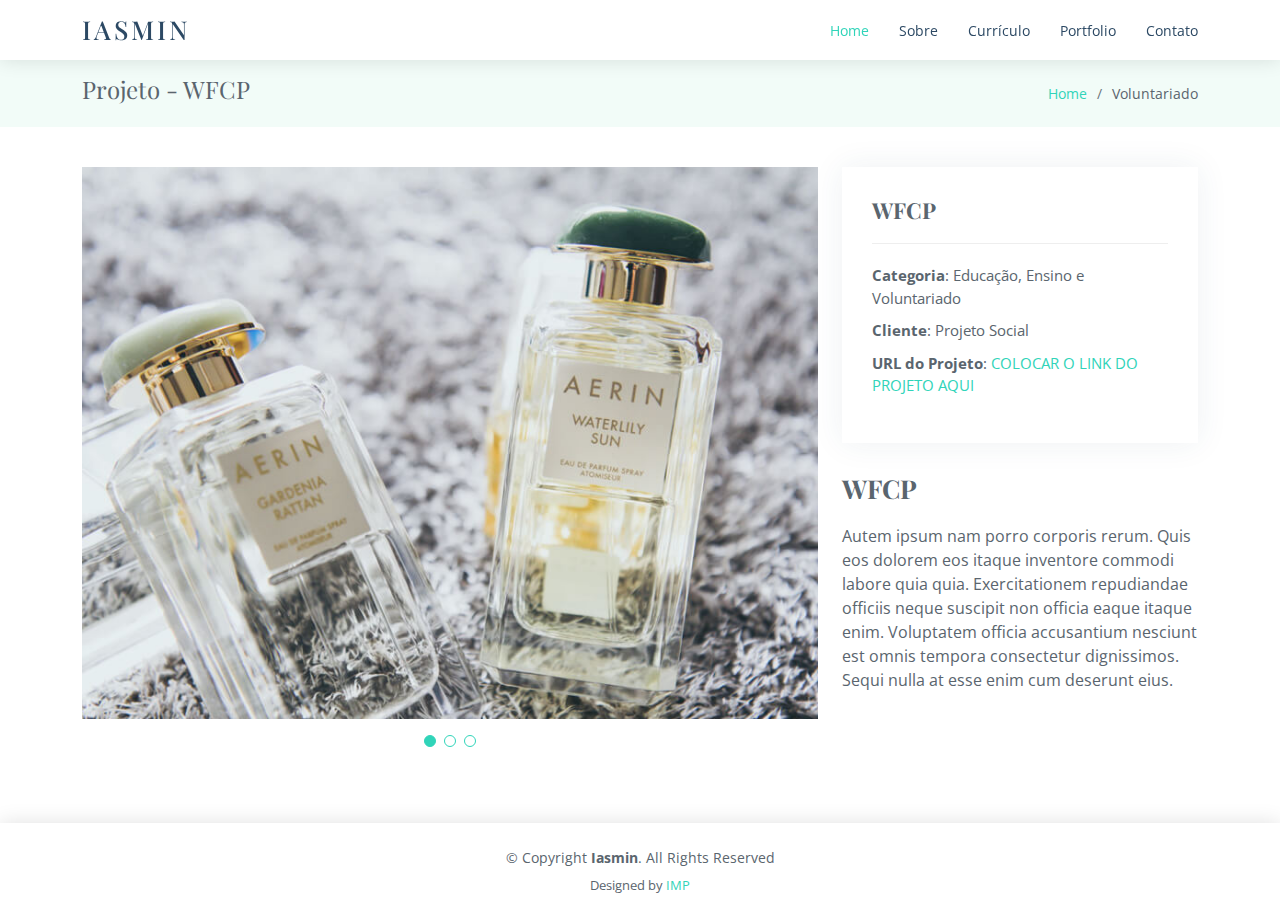
<file: port-wfcp.html>
<!DOCTYPE html>
<html lang="en">

<head>
  <meta charset="utf-8">
  <meta content="width=device-width, initial-scale=1.0" name="viewport">

  <title>Voluntariado - WFCP</title>
  <meta content="" name="description">
  <meta content="" name="keywords">

  <!-- Favicons -->
  <link href="assets/img/favicon.png" rel="icon">
  <link href="assets/img/apple-touch-icon.png" rel="apple-touch-icon">

  <!-- Google Fonts -->
  <link href="https://fonts.googleapis.com/css?family=Open+Sans:300,300i,400,400i,600,600i,700,700i|Poppins:300,300i,400,400i,500,500i,600,600i,700,700i|Playfair+Display:400,400i,500,500i,600,600i,700,700i&subset=cyrillic" rel="stylesheet">

  <!-- Vendor CSS Files -->
  <link href="assets/vendor/bootstrap/css/bootstrap.min.css" rel="stylesheet">
  <link href="assets/vendor/bootstrap-icons/bootstrap-icons.css" rel="stylesheet">
  <link href="assets/vendor/boxicons/css/boxicons.min.css" rel="stylesheet">
  <link href="assets/vendor/glightbox/css/glightbox.min.css" rel="stylesheet">
  <link href="assets/vendor/swiper/swiper-bundle.min.css" rel="stylesheet">

  <!-- Template Main CSS File -->
  <link href="assets/css/style.css" rel="stylesheet">

  <!-- =======================================================
  * Template Name: Lonely - v4.7.0
  * Template URL: https://bootstrapmade.com/free-html-bootstrap-template-lonely/
  * Author: BootstrapMade.com
  * License: https://bootstrapmade.com/license/
  ======================================================== -->
</head>

<body>

  <!-- ======= Header ======= -->
   <header id="header" class="d-flex align-items-center">
    <div class="container d-flex align-items-center justify-content-between">

      <div class="logo">
        <h1><a href="index.html">IASMIN</a></h1>
        <!-- Uncomment below if you prefer to use an image logo -->
        <!-- <a href="index.html"><img src="assets/img/logo.png" alt="" class="img-fluid"></a>-->
      </div>

      <nav id="navbar" class="navbar">
        <ul>
          <li><a class="nav-link scrollto active" href="#hero">Home</a></li>
          <li><a class="nav-link scrollto" href="#about">Sobre</a></li>
          <li><a class="nav-link scrollto" href="#resume">Currículo</a></li>
          <!-- <li><a class="nav-link scrollto" href="#services">Certificações</a></li>-->
          <li><a class="nav-link scrollto" href="#portfolio">Portfolio</a></li>
          <!--
          <li class="dropdown"><a href="#"><span>Drop Down</span> <i class="bi bi-chevron-down"></i></a>
            <ul>
              <li><a href="#">Drop Down 1</a></li>
              <li class="dropdown"><a href="#"><span>Deep Drop Down</span> <i class="bi bi-chevron-right"></i></a>
                <ul>
                  <li><a href="#">Deep Drop Down 1</a></li>
                  <li><a href="#">Deep Drop Down 2</a></li>
                  <li><a href="#">Deep Drop Down 3</a></li>
                  <li><a href="#">Deep Drop Down 4</a></li>
                  <li><a href="#">Deep Drop Down 5</a></li>
                </ul>
              </li>
              <li><a href="#">Drop Down 2</a></li>
              <li><a href="#">Drop Down 3</a></li>
              <li><a href="#">Drop Down 4</a></li>
            </ul>
          </li>

        -->
          <li><a class="nav-link scrollto" href="#contact">Contato</a></li>
        </ul>
        <i class="bi bi-list mobile-nav-toggle"></i>
      </nav><!-- .navbar -->

    </div>
  </header><!-- End Header -->

  <main id="main">

    <!-- ======= Breadcrumbs Section ======= -->
    <section class="breadcrumbs">
      <div class="container">

        <div class="d-flex justify-content-between align-items-center">
          <h2>Projeto - WFCP</h2>
          <ol>
            <li><a href="index.html">Home</a></li>
            <!-- <li><a href="portfolio.html">Portfolio</a></li>-->
            <li>Voluntariado </li>
          </ol>
        </div>

      </div>
    </section><!-- Breadcrumbs Section -->

    <!-- ======= Portfolio Details Section ======= -->
    <section id="portfolio-details" class="portfolio-details">
      <div class="container">

        <div class="row gy-4">

          <div class="col-lg-8">
            <div class="portfolio-details-slider swiper">
              <div class="swiper-wrapper align-items-center">

                <div class="swiper-slide">
                  <img src="assets/img/portfolio/wfcp/wfcp1.jpg" alt="">
                </div>

                <div class="swiper-slide">
                  <img src="assets/img/portfolio/wfcp/wfcp2.jpg" alt="">
                </div>

                <div class="swiper-slide">
                  <img src="assets/img/portfolio/wfcp/wfcp3.jpg" alt="">
                </div>

              </div>
              <div class="swiper-pagination"></div>
            </div>
          </div>

          <div class="col-lg-4">
            <div class="portfolio-info">
              <h3>WFCP</h3>
              <ul>
                <li><strong>Categoria</strong>: Educação, Ensino e Voluntariado</li>
                <li><strong>Cliente</strong>: Projeto Social</li>
                <!-- <li><strong>Data do Projeto</strong>: 01 March, 2020</li>-->
                <li><strong>URL do Projeto</strong>: <a href="https://www.figma.com/file/krEYkx54oRM9yQv5JZWudv/Portif%C3%B3lio?node-id=0%3A1" target="_blank" > COLOCAR O LINK DO PROJETO AQUI</a></li>
              </ul>
            </div>
            <div class="portfolio-description">
              <h2>WFCP</h2>
              <p>
                Autem ipsum nam porro corporis rerum. Quis eos dolorem eos itaque inventore commodi labore quia quia. Exercitationem repudiandae officiis neque suscipit non officia eaque itaque enim. Voluptatem officia accusantium nesciunt est omnis tempora consectetur dignissimos. Sequi nulla at esse enim cum deserunt eius.
              </p>
            </div>
          </div>

        </div>

      </div>
    </section><!-- End Portfolio Details Section -->

  </main><!-- End #main -->

  <!-- ======= Footer ======= -->
  <footer id="footer">
    <div class="container">
      <div class="copyright">
        &copy; Copyright <strong><span>Iasmin</span></strong>. All Rights Reserved
      </div>
      <div class="credits">
        <!-- All the links in the footer should remain intact. -->
        <!-- You can delete the links only if you purchased the pro version. -->
        <!-- Licensing information: https://bootstrapmade.com/license/ -->
        <!-- Purchase the pro version with working PHP/AJAX contact form: https://bootstrapmade.com/free-html-bootstrap-template-lonely/ -->
        Designed by <a target="_blank" href="https://iasminmarques.com/">IMP</a>
      </div>
    </div>
  </footer><!-- End  Footer -->

  <a href="#" class="back-to-top d-flex align-items-center justify-content-center"><i class="bi bi-arrow-up-short"></i></a>

  <!-- Vendor JS Files -->
  <script src="assets/vendor/purecounter/purecounter.js"></script>
  <script src="assets/vendor/bootstrap/js/bootstrap.bundle.min.js"></script>
  <script src="assets/vendor/glightbox/js/glightbox.min.js"></script>
  <script src="assets/vendor/isotope-layout/isotope.pkgd.min.js"></script>
  <script src="assets/vendor/swiper/swiper-bundle.min.js"></script>
  <script src="assets/vendor/waypoints/noframework.waypoints.js"></script>
  <script src="assets/vendor/php-email-form/validate.js"></script>

  <!-- Template Main JS File -->
  <script src="assets/js/main.js"></script>

</body>

</html>
</file>
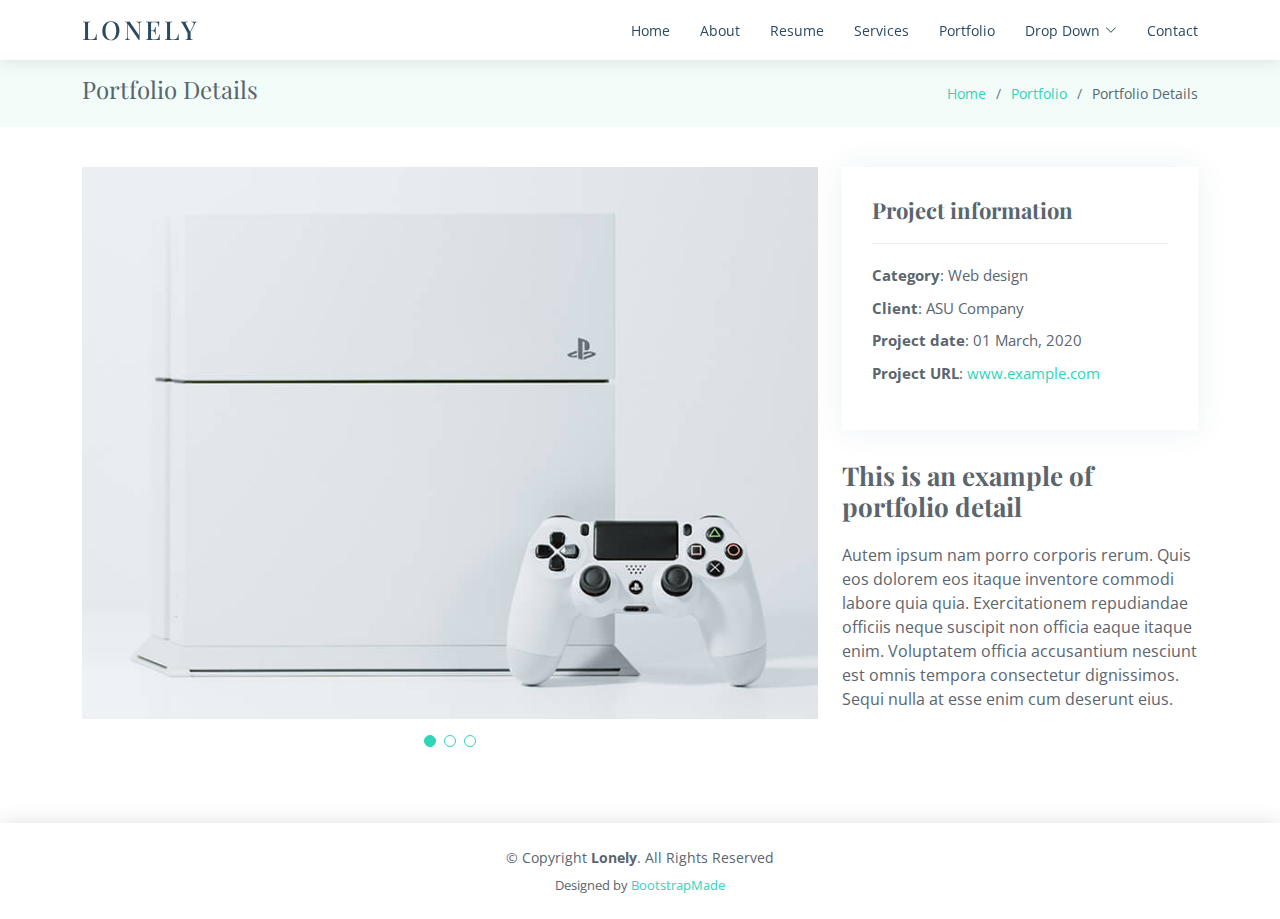
<file: portfolio-details.html>
<!DOCTYPE html>
<html lang="en">

<head>
  <meta charset="utf-8">
  <meta content="width=device-width, initial-scale=1.0" name="viewport">

  <title>Portfolio Details - Lonely Bootstrap Template</title>
  <meta content="" name="description">
  <meta content="" name="keywords">

  <!-- Favicons -->
  <link href="assets/img/favicon.png" rel="icon">
  <link href="assets/img/apple-touch-icon.png" rel="apple-touch-icon">

  <!-- Google Fonts -->
  <link href="https://fonts.googleapis.com/css?family=Open+Sans:300,300i,400,400i,600,600i,700,700i|Poppins:300,300i,400,400i,500,500i,600,600i,700,700i|Playfair+Display:400,400i,500,500i,600,600i,700,700i&subset=cyrillic" rel="stylesheet">

  <!-- Vendor CSS Files -->
  <link href="assets/vendor/bootstrap/css/bootstrap.min.css" rel="stylesheet">
  <link href="assets/vendor/bootstrap-icons/bootstrap-icons.css" rel="stylesheet">
  <link href="assets/vendor/boxicons/css/boxicons.min.css" rel="stylesheet">
  <link href="assets/vendor/glightbox/css/glightbox.min.css" rel="stylesheet">
  <link href="assets/vendor/swiper/swiper-bundle.min.css" rel="stylesheet">

  <!-- Template Main CSS File -->
  <link href="assets/css/style.css" rel="stylesheet">

  <!-- =======================================================
  * Template Name: Lonely - v4.7.0
  * Template URL: https://bootstrapmade.com/free-html-bootstrap-template-lonely/
  * Author: BootstrapMade.com
  * License: https://bootstrapmade.com/license/
  ======================================================== -->
</head>

<body>

  <!-- ======= Header ======= -->
  <header id="header" class="d-flex align-items-center">
    <div class="container d-flex align-items-center justify-content-between">

      <div class="logo">
        <h1><a href="index.html">Lonely</a></h1>
        <!-- Uncomment below if you prefer to use an image logo -->
        <!-- <a href="index.html"><img src="assets/img/logo.png" alt="" class="img-fluid"></a>-->
      </div>

      <nav id="navbar" class="navbar">
        <ul>
          <li><a class="nav-link scrollto " href="#hero">Home</a></li>
          <li><a class="nav-link scrollto" href="#about">About</a></li>
          <li><a class="nav-link scrollto" href="#resume">Resume</a></li>
          <li><a class="nav-link scrollto" href="#services">Services</a></li>
          <li><a class="nav-link scrollto" href="#portfolio">Portfolio</a></li>
          <li class="dropdown"><a href="#"><span>Drop Down</span> <i class="bi bi-chevron-down"></i></a>
            <ul>
              <li><a href="#">Drop Down 1</a></li>
              <li class="dropdown"><a href="#"><span>Deep Drop Down</span> <i class="bi bi-chevron-right"></i></a>
                <ul>
                  <li><a href="#">Deep Drop Down 1</a></li>
                  <li><a href="#">Deep Drop Down 2</a></li>
                  <li><a href="#">Deep Drop Down 3</a></li>
                  <li><a href="#">Deep Drop Down 4</a></li>
                  <li><a href="#">Deep Drop Down 5</a></li>
                </ul>
              </li>
              <li><a href="#">Drop Down 2</a></li>
              <li><a href="#">Drop Down 3</a></li>
              <li><a href="#">Drop Down 4</a></li>
            </ul>
          </li>
          <li><a class="nav-link scrollto" href="#contact">Contact</a></li>
        </ul>
        <i class="bi bi-list mobile-nav-toggle"></i>
      </nav><!-- .navbar -->

    </div>
  </header><!-- End Header -->

  <main id="main">

    <!-- ======= Breadcrumbs Section ======= -->
    <section class="breadcrumbs">
      <div class="container">

        <div class="d-flex justify-content-between align-items-center">
          <h2>Portfolio Details</h2>
          <ol>
            <li><a href="index.html">Home</a></li>
            <li><a href="portfolio.html">Portfolio</a></li>
            <li>Portfolio Details</li>
          </ol>
        </div>

      </div>
    </section><!-- Breadcrumbs Section -->

    <!-- ======= Portfolio Details Section ======= -->
    <section id="portfolio-details" class="portfolio-details">
      <div class="container">

        <div class="row gy-4">

          <div class="col-lg-8">
            <div class="portfolio-details-slider swiper">
              <div class="swiper-wrapper align-items-center">

                <div class="swiper-slide">
                  <img src="assets/img/portfolio/portfolio-1.jpg" alt="">
                </div>

                <div class="swiper-slide">
                  <img src="assets/img/portfolio/portfolio-2.jpg" alt="">
                </div>

                <div class="swiper-slide">
                  <img src="assets/img/portfolio/portfolio-3.jpg" alt="">
                </div>

              </div>
              <div class="swiper-pagination"></div>
            </div>
          </div>

          <div class="col-lg-4">
            <div class="portfolio-info">
              <h3>Project information</h3>
              <ul>
                <li><strong>Category</strong>: Web design</li>
                <li><strong>Client</strong>: ASU Company</li>
                <li><strong>Project date</strong>: 01 March, 2020</li>
                <li><strong>Project URL</strong>: <a href="#">www.example.com</a></li>
              </ul>
            </div>
            <div class="portfolio-description">
              <h2>This is an example of portfolio detail</h2>
              <p>
                Autem ipsum nam porro corporis rerum. Quis eos dolorem eos itaque inventore commodi labore quia quia. Exercitationem repudiandae officiis neque suscipit non officia eaque itaque enim. Voluptatem officia accusantium nesciunt est omnis tempora consectetur dignissimos. Sequi nulla at esse enim cum deserunt eius.
              </p>
            </div>
          </div>

        </div>

      </div>
    </section><!-- End Portfolio Details Section -->

  </main><!-- End #main -->

  <!-- ======= Footer ======= -->
  <footer id="footer">
    <div class="container">
      <div class="copyright">
        &copy; Copyright <strong><span>Lonely</span></strong>. All Rights Reserved
      </div>
      <div class="credits">
        <!-- All the links in the footer should remain intact. -->
        <!-- You can delete the links only if you purchased the pro version. -->
        <!-- Licensing information: https://bootstrapmade.com/license/ -->
        <!-- Purchase the pro version with working PHP/AJAX contact form: https://bootstrapmade.com/free-html-bootstrap-template-lonely/ -->
        Designed by <a href="https://bootstrapmade.com/">BootstrapMade</a>
      </div>
    </div>
  </footer><!-- End  Footer -->

  <a href="#" class="back-to-top d-flex align-items-center justify-content-center"><i class="bi bi-arrow-up-short"></i></a>

  <!-- Vendor JS Files -->
  <script src="assets/vendor/purecounter/purecounter.js"></script>
  <script src="assets/vendor/bootstrap/js/bootstrap.bundle.min.js"></script>
  <script src="assets/vendor/glightbox/js/glightbox.min.js"></script>
  <script src="assets/vendor/isotope-layout/isotope.pkgd.min.js"></script>
  <script src="assets/vendor/swiper/swiper-bundle.min.js"></script>
  <script src="assets/vendor/waypoints/noframework.waypoints.js"></script>
  <script src="assets/vendor/php-email-form/validate.js"></script>

  <!-- Template Main JS File -->
  <script src="assets/js/main.js"></script>

</body>

</html>
</file>
<file: assets/css/style.css>
/**
* Template Name: Lonely - v4.7.0
* Template URL: https://bootstrapmade.com/free-html-bootstrap-template-lonely/
* Author: BootstrapMade.com
* License: https://bootstrapmade.com/license/
*/

/*--------------------------------------------------------------
# General
--------------------------------------------------------------*/
body {
  font-family: "Open Sans", sans-serif;
  color: #5a656e;
}

a {
  color: #30d4b9;
  text-decoration: none;
}

a:hover {
  color: #5addbc;
  text-decoration: none;
}

h1, h2, h3, h4, h5, h6 {
  font-family: "Playfair Display", serif;
}

/*--------------------------------------------------------------
# Back to top button
--------------------------------------------------------------*/
.back-to-top {
  position: fixed;
  visibility: hidden;
  opacity: 0;
  right: 15px;
  bottom: 15px;
  z-index: 9999;
  background: #30d4b9;
  width: 40px;
  height: 40px;
  border-radius: 50px;
  transition: all 0.4s;
}
.back-to-top i {
  font-size: 24px;
  color: #fff;
  line-height: 0;
}
.back-to-top:hover {
  background: #52db80;
  color: #fff;
}
.back-to-top.active {
  visibility: visible;
  opacity: 1;
}

/*--------------------------------------------------------------
# Header
--------------------------------------------------------------*/
#header {
  transition: all 0.5s;
  z-index: 997;
  transition: all 0.5s;
  height: 60px;
  background: #fff;
  box-shadow: 0px 0px 20px 0px rgba(0, 0, 0, 0.12);
}
#header .logo h1 {
  font-size: 26px;
  margin: 0;
  padding: 6px 0;
  line-height: 1;
  font-weight: 500;
  letter-spacing: 3px;
  text-transform: uppercase;
}
#header .logo h1 a, #header .logo h1 a:hover {
  color: #2c4964;
  text-decoration: none;
}
#header .logo img {
  padding: 0;
  margin: 0;
  max-height: 40px;
}

.scrolled-offset {
  margin-top: 60px;
}

/*--------------------------------------------------------------
# Navigation Menu
--------------------------------------------------------------*/
/**
* Desktop Navigation 
*/
.navbar {
  padding: 0;
}
.navbar ul {
  margin: 0;
  padding: 0;
  display: flex;
  list-style: none;
  align-items: center;
}
.navbar li {
  position: relative;
}
.navbar a, .navbar a:focus {
  display: flex;
  align-items: center;
  justify-content: space-between;
  padding: 10px 0 10px 30px;
  font-size: 14px;
  color: #2c4964;
  white-space: nowrap;
  transition: 0.3s;
}
.navbar a i, .navbar a:focus i {
  font-size: 12px;
  line-height: 0;
  margin-left: 5px;
}
.navbar a:hover, .navbar .active, .navbar .active:focus, .navbar li:hover > a {
  color: #30d4b9;
}
.navbar .dropdown ul {
  display: block;
  position: absolute;
  left: 14px;
  top: 100%;
  margin: 0;
  padding: 10px 0;
  z-index: 99;
  opacity: 0;
  visibility: hidden;
  background: #fff;
  box-shadow: 0px 0px 30px rgba(127, 137, 161, 0.25);
  transition: 0.3s;
  border-radius: 4px;
}
.navbar .dropdown ul li {
  min-width: 200px;
}
.navbar .dropdown ul a {
  padding: 10px 20px;
  text-transform: none;
}
.navbar .dropdown ul a i {
  font-size: 12px;
}
.navbar .dropdown ul a:hover, .navbar .dropdown ul .active:hover, .navbar .dropdown ul li:hover > a {
  color: #30d4b9;
}
.navbar .dropdown:hover > ul {
  opacity: 1;
  visibility: visible;
}
.navbar .dropdown .dropdown ul {
  top: 0;
  left: calc(100% - 30px);
  visibility: hidden;
}
.navbar .dropdown .dropdown:hover > ul {
  opacity: 1;
  top: 0;
  left: 100%;
  visibility: visible;
}
@media (max-width: 1366px) {
  .navbar .dropdown .dropdown ul {
    left: -90%;
  }
  .navbar .dropdown .dropdown:hover > ul {
    left: -100%;
  }
}

/**
* Mobile Navigation 
*/
.mobile-nav-toggle {
  color: #2c4964;
  font-size: 28px;
  cursor: pointer;
  display: none;
  line-height: 0;
  transition: 0.5s;
}
.mobile-nav-toggle.bi-x {
  color: #fff;
}

@media (max-width: 991px) {
  .mobile-nav-toggle {
    display: block;
  }

  .navbar ul {
    display: none;
  }
}
.navbar-mobile {
  position: fixed;
  overflow: hidden;
  top: 0;
  right: 0;
  left: 0;
  bottom: 0;
  background: rgba(13, 21, 29, 0.6);
  transition: 0.3s;
  z-index: 998;
}
.navbar-mobile .mobile-nav-toggle {
  position: absolute;
  top: 15px;
  right: 15px;
}
.navbar-mobile ul {
  display: block;
  position: absolute;
  top: 55px;
  right: 15px;
  bottom: 15px;
  left: 15px;
  padding: 10px 0;
  border-radius: 10px;
  background-color: #fff;
  overflow-y: auto;
  transition: 0.3s;
}
.navbar-mobile a, .navbar-mobile a:focus {
  padding: 10px 20px;
  font-size: 15px;
  color: #2c4964;
}
.navbar-mobile a:hover, .navbar-mobile .active, .navbar-mobile li:hover > a {
  color: #30d4b9;
}
.navbar-mobile .getstarted, .navbar-mobile .getstarted:focus {
  margin: 15px;
}
.navbar-mobile .dropdown ul {
  position: static;
  display: none;
  margin: 10px 20px;
  padding: 10px 0;
  z-index: 99;
  opacity: 1;
  visibility: visible;
  background: #fff;
  box-shadow: 0px 0px 30px rgba(127, 137, 161, 0.25);
}
.navbar-mobile .dropdown ul li {
  min-width: 200px;
}
.navbar-mobile .dropdown ul a {
  padding: 10px 20px;
}
.navbar-mobile .dropdown ul a i {
  font-size: 12px;
}
.navbar-mobile .dropdown ul a:hover, .navbar-mobile .dropdown ul .active:hover, .navbar-mobile .dropdown ul li:hover > a {
  color: #30d4b9;
}
.navbar-mobile .dropdown > .dropdown-active {
  display: block;
}

/*--------------------------------------------------------------
# Hero Section
--------------------------------------------------------------*/
#hero {
  width: 100%;
  height: 75vh;
  background: url("../img/imagem1.jpg") top center;
  background-size: cover;
  padding: 0 15px;
}
#hero h1 {
  margin: 0 0 10px 0;
  font-size: 48px;
  font-weight: 700;
  line-height: 56px;
  color: #fff;
}
#hero h2 {
  color: #eee;
  margin-bottom: 10px;
  font-size: 24px;
  font-weight: 300;
  font-family: "Poppins", sans-serif;
}
#hero .btn-get-started {
  font-size: 64px;
  transition: 0.5s;
  color: #fff;
  height: 60px;
}
#hero .btn-get-started:hover {
  padding-top: 10px;
  color: #30d4b9;
}
@media (min-width: 1024px) {
  #hero {
    background-attachment: fixed;
  }
}
@media (max-width: 768px) {
  #hero h1 {
    font-size: 28px;
    line-height: 36px;
  }
  #hero h2 {
    font-size: 18px;
    line-height: 24px;
    margin-bottom: 30px;
  }
}

/*--------------------------------------------------------------
# Sections General
--------------------------------------------------------------*/
section {
  padding: 60px 0;
}

.section-bg {
  background: linear-gradient(180deg, #f2f6f9 0%, #fff 100%);
}

.section-title {
  padding-bottom: 30px;
}
.section-title h2 {
  font-size: 32px;
  font-weight: bold;
  margin-bottom: 15px;
  padding-bottom: 15px;
  position: relative;
  color: #345676;
}
.section-title h2::after {
  content: "";
  position: absolute;
  display: block;
  width: 50px;
  height: 3px;
  background: #30d4b9;
  bottom: 0;
  left: 0;
}
.section-title p {
  margin-bottom: 0;
}


/*--------------------------------------------------------------
# Breadcrumbs
--------------------------------------------------------------*/
.breadcrumbs {
  padding: 15px 0;
  background-color: #f2fcf8;
  min-height: 40px;
}
.breadcrumbs h2 {
  font-size: 24px;
  font-weight: 300;
}
.breadcrumbs ol {
  display: flex;
  flex-wrap: wrap;
  list-style: none;
  padding: 0;
  margin: 0;
  font-size: 14px;
}
.breadcrumbs ol li + li {
  padding-left: 10px;
}
.breadcrumbs ol li + li::before {
  display: inline-block;
  padding-right: 10px;
  color: #6c757d;
  content: "/";
}
@media (max-width: 768px) {
  .breadcrumbs .d-flex {
    display: block !important;
  }
  .breadcrumbs ol {
    display: block;
  }
  .breadcrumbs ol li {
    display: inline-block;
  }
}

/*--------------------------------------------------------------
# About
--------------------------------------------------------------*/
.about .content {
  padding: 30px 0;
}
.about .content h3 {
  font-weight: 500;
  font-size: 34px;
  color: #2c4964;
}
.about .content p {
  margin-bottom: 0;
}
.about .content .count-box {
  padding: 20px 0;
  width: 100%;
}
.about .content .count-box i {
  display: block;
  font-size: 36px;
  color: #eeafca;
  float: left;
  line-height: 0;
}
.about .content .count-box span {
  font-size: 36px;
  line-height: 20px;
  display: block;
  font-weight: 700;
  color: #2c4964;
  margin-left: 50px;
  font-family: "Playfair Display", serif;
}
.about .content .count-box p {
  padding: 15px 0 0 0;
  margin: 0 0 0 50px;
  font-family: "Playfair Display", serif;
  font-size: 14px;
  color: #437099;
}
.about .content .count-box a {
  font-weight: 600;
  display: block;
  margin-top: 20px;
  color: #437099;
  font-size: 15px;
  font-family: "Poppins", sans-serif;
  transition: ease-in-out 0.3s;
}
.about .content .count-box a:hover {
  color: #6b96be;
}
.about .image {
  background: url("../img/me2.jpeg") center center no-repeat;
  background-size: cover;
  min-height: 400px;
}
@media (max-width: 991px) {
  .about .image {
    text-align: center;
  }
  .about .image img {
    max-width: 80%;
  }
}
@media (max-width: 667px) {
  .about .image img {
    max-width: 100%;
  }
}

/*--------------------------------------------------------------
# Skills
--------------------------------------------------------------*/
.skills .progress {
  height: 50px;
  display: block;
  background: none;
}
.skills .progress .skill {
  padding: 10px 0;
  margin: 0 0 6px 0;
  text-transform: uppercase;
  display: block;
  font-weight: 600;
  font-family: "Poppins", sans-serif;
  color: #2c4964;
}
.skills .progress .skill .val {
  float: right;
  font-style: normal;
}
.skills .progress-bar-wrap {
  background: #eafbeb;
}
.skills .progress-bar {
  width: 1px;
  height: 10px;
  transition: 0.9s;
  background-color: #5addbc;
}

/*--------------------------------------------------------------
# Resume
--------------------------------------------------------------*/
.resume .resume-title {
  font-size: 26px;
  font-weight: 500;
  margin-top: 20px;
  margin-bottom: 20px;
  color: #4b7dab;
  font-family: "Poppins", sans-serif;
}
.resume .resume-item {
  padding: 0 0 20px 20px;
  margin-top: -2px;
  border-left: 2px solid #30d4b9;
  position: relative;
}
.resume .resume-item h4 {
  line-height: 18px;
  font-size: 18px;
  font-weight: 600;
  color: #2c645c;
  margin-bottom: 10px;
  font-family: "Poppins", sans-serif;
}
.resume .resume-item h5 {
  font-size: 16px;
  background: #e4ebf3;
  padding: 5px 15px;
  display: inline-block;
  font-weight: 400;
  margin-bottom: 10px;
  font-family: "Poppins", sans-serif;
}
.resume .resume-item ul {
  padding-left: 20px;
}
.resume .resume-item ul li {
  padding-bottom: 10px;
}
.resume .resume-item:last-child {
  padding-bottom: 0;
}
.resume .resume-item::before {
  content: "";
  position: absolute;
  width: 16px;
  height: 16px;
  border-radius: 50px;
  left: -9px;
  top: 0;
  background: #fff;
  border: 2px solid #30d4b9;
}

/*--------------------------------------------------------------
# Services
--------------------------------------------------------------*/
.services .icon-box {
  padding: 20px 15px;
  position: relative;
  overflow: hidden;
  background: #fff;
  box-shadow: 0 0 29px 0 rgba(68, 88, 144, 0.2);
  transition: all 0.3s ease-in-out;
  border-radius: 8px;
  text-align: center;
  z-index: 1;
}
.services .icon-box::before {
  content: "";
  position: absolute;
  top: 0;
  left: 0;
  right: 0;
  height: 0;
  transition: ease-in-out 0.3s;
  z-index: -1;
}
.services .icon-box:hover::before {
  background: #30d4b9;
  height: 100%;
  border-radius: 0px;
}
.services .icon {
  margin: 0 auto 30px auto;
  padding-top: 10px;
  display: inline-block;
  text-align: center;
  border-radius: 50%;
  width: 60px;
  height: 60px;
  background: #30d4b9;
  transition: all 0.3s ease-in-out;
}
.services .icon i {
  font-size: 36px;
  line-height: 1;
  color: #fff;
}
.services .title {
  font-weight: 700;
  margin-bottom: 15px;
  font-size: 18px;
}
.services .title a {
  color: #111;
}
.services .description {
  font-size: 15px;
  line-height: 24px;
  margin-bottom: 0;
}
.services .icon-box:hover .title a, .services .icon-box:hover .description {
  color: #fff;
}
.services .icon-box:hover .icon {
  background: #fff;
}
.services .icon-box:hover .icon i {
  color: #30d4b9;
}
@media (max-width: 768px) {
  .services .icon-box::before {
    bottom: 60%;
  }
}

/*--------------------------------------------------------------
# Portfolio
--------------------------------------------------------------*/
.portfolio .portfolio-item {
  margin-bottom: 30px;
}
.portfolio #portfolio-flters {
  padding: 0;
  margin: 0 auto 35px auto;
  list-style: none;
  text-align: center;
  background: #fff;
  border-radius: 50px;
  padding: 2px 15px;
  box-shadow: 0px 2px 15px rgba(0, 0, 0, 0.08);
}
.portfolio #portfolio-flters li {
  cursor: pointer;
  display: inline-block;
  padding: 10px 15px 8px 15px;
  font-size: 14px;
  font-weight: 600;
  line-height: 1;
  text-transform: uppercase;
  color: #5a656e;
  margin-bottom: 5px;
  transition: all 0.3s ease-in-out;
}
.portfolio #portfolio-flters li:hover, .portfolio #portfolio-flters li.filter-active {
  color: #30d4b9;
}
.portfolio #portfolio-flters li:last-child {
  margin-right: 0;
}
.portfolio .portfolio-wrap {
  transition: 0.3s;
  position: relative;
  overflow: hidden;
  z-index: 1;
}
.portfolio .portfolio-wrap::before {
  content: "";
  background: rgba(44, 73, 100, 0.6);
  position: absolute;
  left: 30px;
  right: 30px;
  top: 30px;
  bottom: 30px;
  transition: all ease-in-out 0.3s;
  z-index: 2;
  opacity: 0;
}
.portfolio .portfolio-wrap .portfolio-info {
  opacity: 0;
  position: absolute;
  top: 10%;
  left: 0;
  right: 0;
  text-align: center;
  z-index: 3;
  transition: all ease-in-out 0.3s;
}
.portfolio .portfolio-wrap .portfolio-info h4 {
  font-size: 20px;
  color: #fff;
  font-weight: 600;
}
.portfolio .portfolio-wrap .portfolio-info p {
  color: #ffffff;
  font-size: 14px;
  text-transform: uppercase;
}
.portfolio .portfolio-wrap .portfolio-links {
  opacity: 0;
  left: 0;
  right: 0;
  bottom: 10%;
  text-align: center;
  z-index: 3;
  position: absolute;
  transition: all ease-in-out 0.3s;
}
.portfolio .portfolio-wrap .portfolio-links a {
  color: #fff;
  margin: 0 2px;
  font-size: 28px;
  display: inline-block;
  transition: 0.3s;
}
.portfolio .portfolio-wrap .portfolio-links a:hover {
  color: #e684ae;
}
.portfolio .portfolio-wrap:hover::before {
  top: 0;
  left: 0;
  right: 0;
  bottom: 0;
  opacity: 1;
}
.portfolio .portfolio-wrap:hover .portfolio-info {
  opacity: 1;
  top: calc(50% - 48px);
}
.portfolio .portfolio-wrap:hover .portfolio-links {
  opacity: 1;
  bottom: calc(50% - 50px);
}

/*--------------------------------------------------------------
# Portfolio Details
--------------------------------------------------------------*/
.portfolio-details {
  padding-top: 40px;
}
.portfolio-details .portfolio-details-slider img {
  width: 100%;
}
.portfolio-details .portfolio-details-slider .swiper-pagination {
  margin-top: 20px;
  position: relative;
}
.portfolio-details .portfolio-details-slider .swiper-pagination .swiper-pagination-bullet {
  width: 12px;
  height: 12px;
  background-color: #fff;
  opacity: 1;
  border: 1px solid #30d4b9;
}
.portfolio-details .portfolio-details-slider .swiper-pagination .swiper-pagination-bullet-active {
  background-color: #30d4b9;
}
.portfolio-details .portfolio-info {
  padding: 30px;
  box-shadow: 0px 0 30px rgba(44, 73, 100, 0.08);
}
.portfolio-details .portfolio-info h3 {
  font-size: 22px;
  font-weight: 700;
  margin-bottom: 20px;
  padding-bottom: 20px;
  border-bottom: 1px solid #eee;
}
.portfolio-details .portfolio-info ul {
  list-style: none;
  padding: 0;
  font-size: 15px;
}
.portfolio-details .portfolio-info ul li + li {
  margin-top: 10px;
}
.portfolio-details .portfolio-description {
  padding-top: 30px;
}
.portfolio-details .portfolio-description h2 {
  font-size: 26px;
  font-weight: 700;
  margin-bottom: 20px;
}
.portfolio-details .portfolio-description p {
  padding: 0;
}

/*--------------------------------------------------------------
# Testimonials
--------------------------------------------------------------*/
.testimonials .testimonials-carousel, .testimonials .testimonials-slider {
  overflow: hidden;
}
.testimonials .testimonial-item {
  box-sizing: content-box;
  min-height: 320px;
}
.testimonials .testimonial-item .testimonial-img {
  width: 90px;
  border-radius: 50%;
  margin: -40px 0 0 40px;
  position: relative;
  z-index: 2;
  border: 6px solid #fff;
  box-shadow: 0px 5px 15px rgba(0, 0, 0, 0.1);
}
.testimonials .testimonial-item h3 {
  font-size: 18px;
  font-weight: bold;
  margin: 10px 0 5px 45px;
  color: #2c4964;
}
.testimonials .testimonial-item h4 {
  font-size: 14px;
  color: #6b96be;
  margin: 0 0 0 45px;
}
.testimonials .testimonial-item .quote-icon-left, .testimonials .testimonial-item .quote-icon-right {
  color: #f7d9e6;
  font-size: 26px;
}
.testimonials .testimonial-item .quote-icon-left {
  display: inline-block;
  left: -5px;
  position: relative;
}
.testimonials .testimonial-item .quote-icon-right {
  display: inline-block;
  right: -5px;
  position: relative;
  top: 10px;
}
.testimonials .testimonial-item p {
  font-style: italic;
  margin: 0 15px 0 15px;
  padding: 20px 20px 60px 20px;
  background: #fff;
  position: relative;
  border-radius: 6px;
  position: relative;
  z-index: 1;
  box-shadow: 0px 2px 15px rgba(0, 0, 0, 0.1);
}
.testimonials .swiper-pagination {
  margin-top: 20px;
  position: relative;
}
.testimonials .swiper-pagination .swiper-pagination-bullet {
  width: 12px;
  height: 12px;
  background-color: #fff;
  opacity: 1;
  border: 1px solid #30d4b9;
}
.testimonials .swiper-pagination .swiper-pagination-bullet-active {
  background-color: #30d4b9;
}
@media (max-width: 767px) {
  .testimonials {
    margin: 30px 10px;
  }
}

/*--------------------------------------------------------------
# Contact
--------------------------------------------------------------*/
.contact .contact-about h3 {
  font-size: 36px;
  margin: 0 0 10px 0;
  padding: 0;
  line-height: 1;
  font-weight: 300;
  letter-spacing: 3px;
  text-transform: uppercase;
  color: #30d4b9;
}
.contact .contact-about p {
  font-size: 14px;
  line-height: 24px;
  font-family: "Playfair Display", serif;
  color: #3c6387;
}
.contact .social-links {
  padding-bottom: 20px;
}
.contact .social-links a {
  font-size: 18px;
  display: inline-block;
  background: #fff;
  color: #30d4b9;
  line-height: 0;
  padding: 8px 0;
  margin-right: 4px;
  border-radius: 50%;
  text-align: center;
  width: 36px;
  height: 36px;
  transition: 0.3s;
  border: 1px solid #30d4b9;
}
.contact .social-links a:hover {
  background: #30d4b9;
  color: #fff;
}
.contact .info {
  color: #5a656e;
}
.contact .info i {
  font-size: 32px;
  color: #30d4b9;
  line-height: 0;
  margin-right: 15px;
}
.contact .info p {
  font-size: 14px;
  margin: 0;
}
.contact .php-email-form .error-message {
  display: none;
  color: #fff;
  background: #ed3c0d;
  text-align: left;
  padding: 15px;
  font-weight: 600;
}
.contact .php-email-form .error-message br + br {
  margin-top: 25px;
}
.contact .php-email-form .sent-message {
  display: none;
  color: #fff;
  background: #18d26e;
  text-align: center;
  padding: 15px;
  font-weight: 600;
}
.contact .php-email-form .loading {
  display: none;
  background: #fff;
  text-align: center;
  padding: 15px;
}
.contact .php-email-form .loading:before {
  content: "";
  display: inline-block;
  border-radius: 50%;
  width: 24px;
  height: 24px;
  margin: 0 10px -6px 0;
  border: 3px solid #18d26e;
  border-top-color: #eee;
  -webkit-animation: animate-loading 1s linear infinite;
  animation: animate-loading 1s linear infinite;
}
.contact .php-email-form input, .contact .php-email-form textarea {
  border-radius: 0;
  box-shadow: none;
  font-size: 14px;
}
.contact .php-email-form input:focus, .contact .php-email-form textarea:focus {
  border-color: #30d4b9;
}
.contact .php-email-form button[type=submit] {
  background: #30d4b9;
  border: 0;
  padding: 10px 24px;
  color: #fff;
  transition: 0.4s;
  border-radius: 50px;
}
.contact .php-email-form button[type=submit]:hover {
  background: #5addbc;
}
@-webkit-keyframes animate-loading {
  0% {
    transform: rotate(0deg);
  }
  100% {
    transform: rotate(360deg);
  }
}
@keyframes animate-loading {
  0% {
    transform: rotate(0deg);
  }
  100% {
    transform: rotate(360deg);
  }
}

/*--------------------------------------------------------------
# Footer
--------------------------------------------------------------*/
#footer {
  background: #fff;
  padding: 24px 0;
  font-size: 14px;
  box-shadow: 0px 0 20px 0 rgba(0, 0, 0, 0.12);
}
#footer .copyright {
  text-align: center;
}
#footer .credits {
  padding-top: 8px;
  text-align: center;
  font-size: 13px;
}
</file>
